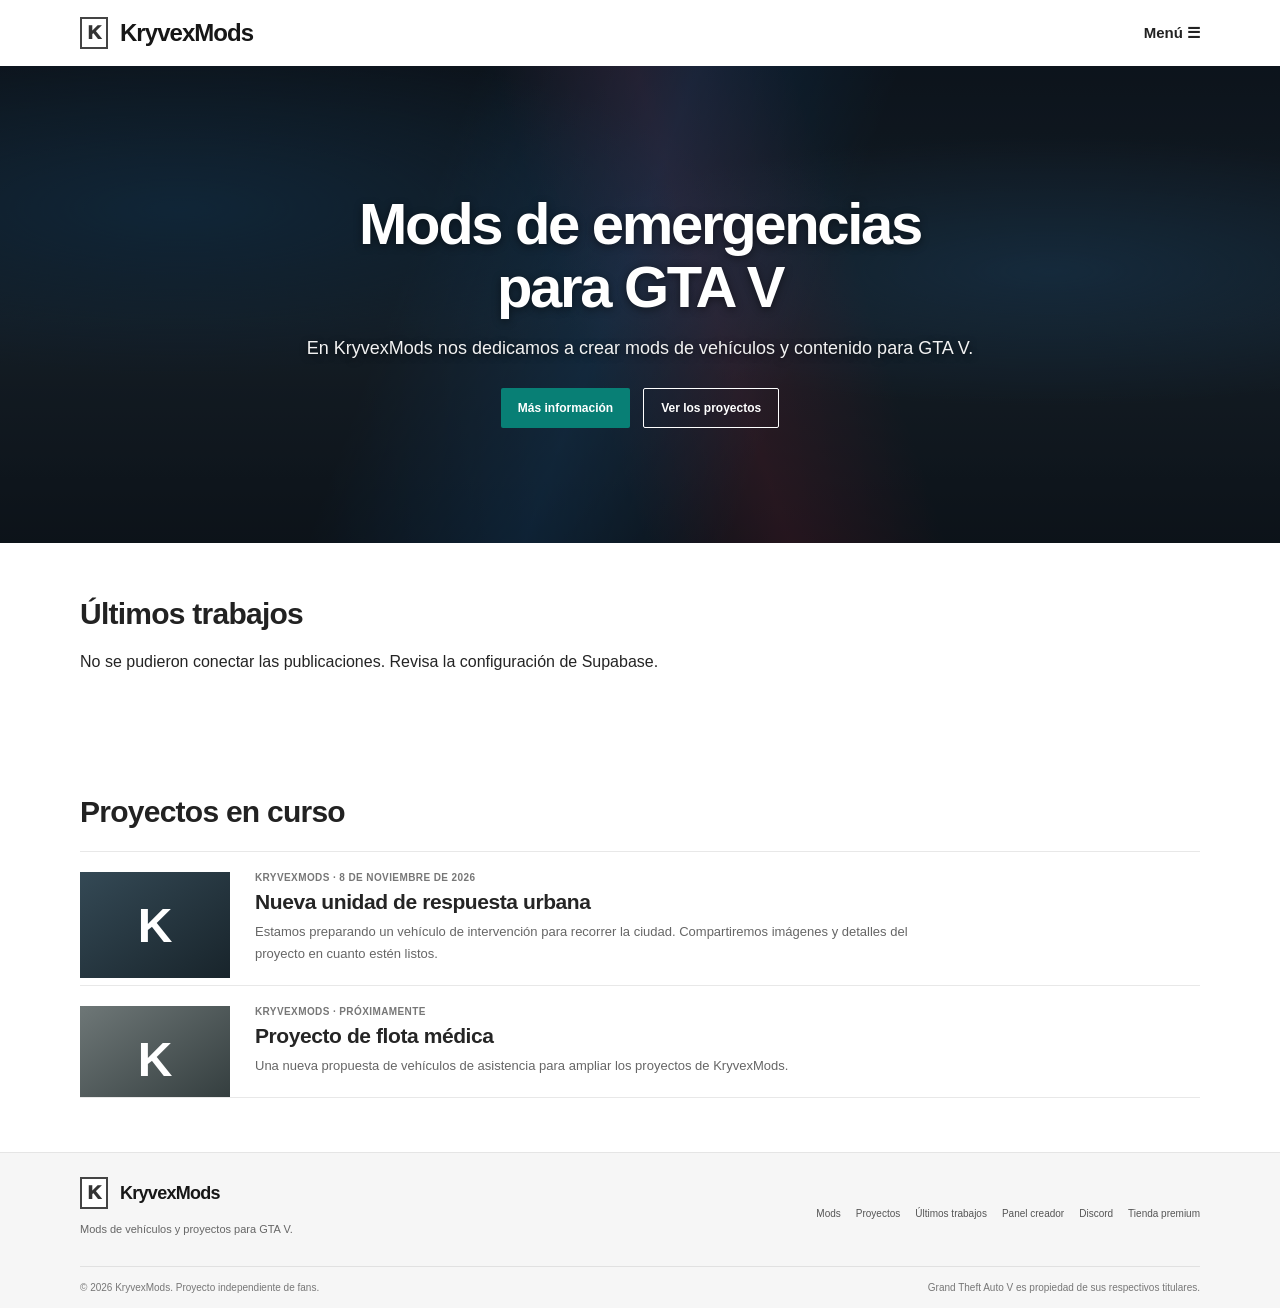
<file: index.html>
<!doctype html>
<html lang="es">
<head>
  <meta charset="utf-8">
  <meta name="viewport" content="width=device-width, initial-scale=1">
  <meta name="theme-color" content="#0b0d12">
  <meta name="description" content="KryvexMods: mods, proyectos y guías para llevar tu experiencia de GTA V al siguiente nivel.">
  <title>KryvexMods — Mods para GTA V</title>
  <style>
    :root {
      color-scheme: dark;
      --bg: #0b0d12;
      --panel: #11141b;
      --panel-soft: #171b24;
      --line: rgba(255,255,255,.09);
      --text: #f5f6f8;
      --muted: #9a9eaa;
      --accent: #c9fb55;
      --accent-dark: #9bc92e;
      --orange: #ff8057;
      --radius: 18px;
      font-family: Inter, ui-sans-serif, system-ui, -apple-system, BlinkMacSystemFont, "Segoe UI", sans-serif;
    }

    * { box-sizing: border-box; }
    html { scroll-behavior: smooth; scroll-padding-top: 88px; }
    body { margin: 0; color: var(--text); background: var(--bg); }
    a { color: inherit; text-decoration: none; }
    button, input { font: inherit; }
    button { color: inherit; }
    .wrap { width: min(1160px, calc(100% - 48px)); margin-inline: auto; }
    .eyebrow { color: var(--accent); font-size: 11px; font-weight: 800; letter-spacing: .19em; text-transform: uppercase; }
    .section { padding: 92px 0; }
    .section-heading { display: flex; justify-content: space-between; align-items: end; gap: 24px; margin-bottom: 32px; }
    .section-heading h2 { margin: 9px 0 0; font-size: clamp(30px, 4vw, 42px); letter-spacing: -.045em; }
    .section-heading p { max-width: 430px; margin: 0; color: var(--muted); line-height: 1.7; font-size: 14px; }

    .topbar { position: sticky; z-index: 20; top: 0; border-bottom: 1px solid var(--line); background: rgba(11,13,18,.84); backdrop-filter: blur(18px); }
    .nav { min-height: 74px; display: flex; align-items: center; justify-content: space-between; gap: 24px; }
    .brand { display: inline-flex; align-items: center; gap: 10px; font-size: 17px; font-weight: 900; letter-spacing: -.055em; }
    .brand-mark { width: 31px; height: 31px; display: grid; place-items: center; color: #0b0d12; background: var(--accent); border-radius: 9px; font-size: 15px; font-weight: 1000; transform: skew(-8deg); }
    .brand span:last-child em { color: var(--accent); font-style: normal; }
    .nav-links { display: flex; align-items: center; gap: 29px; color: #b8bbc4; font-size: 13px; font-weight: 600; }
    .nav-links a:hover, .footer-links a:hover { color: var(--accent); }
    .button { min-height: 43px; padding: 0 18px; display: inline-flex; justify-content: center; align-items: center; gap: 9px; border: 0; border-radius: 9px; background: var(--accent); color: #10130c; font-size: 12px; font-weight: 850; transition: .2s ease; cursor: pointer; }
    .button:hover { background: #d7ff7c; transform: translateY(-2px); }
    .button-outline { border: 1px solid var(--line); background: transparent; color: var(--text); }
    .button-outline:hover { border-color: var(--accent); background: rgba(201,251,85,.08); }
    .menu-toggle { display: none; width: 42px; height: 42px; border: 1px solid var(--line); border-radius: 9px; background: var(--panel); cursor: pointer; }

    .hero { position: relative; overflow: hidden; min-height: 620px; display: flex; align-items: center; border-bottom: 1px solid var(--line); background: radial-gradient(ellipse at 78% 48%, rgba(116,143,45,.13), transparent 35%), linear-gradient(125deg,#0b0d12 46%,#10140e 100%); }
    .hero::before { content: ""; position: absolute; width: 520px; height: 520px; top: 35px; right: 3%; border: 1px solid rgba(201,251,85,.1); border-radius: 50%; box-shadow: 0 0 0 56px rgba(201,251,85,.018), 0 0 0 112px rgba(201,251,85,.018); }
    .hero-grid { position: relative; z-index: 1; display: grid; grid-template-columns: 1fr 1.03fr; gap: 32px; align-items: center; padding: 66px 0 78px; }
    .hero-copy { max-width: 540px; }
    .status { display: inline-flex; align-items: center; gap: 8px; padding: 7px 10px; border: 1px solid var(--line); border-radius: 99px; background: rgba(255,255,255,.025); color: #d8d9de; font-size: 10px; font-weight: 700; letter-spacing: .08em; text-transform: uppercase; }
    .status i { width: 7px; height: 7px; border-radius: 50%; background: var(--accent); box-shadow: 0 0 12px var(--accent); }
    h1 { margin: 23px 0 17px; font-size: clamp(46px, 6vw, 75px); line-height: .99; letter-spacing: -.075em; }
    h1 span { color: var(--accent); }
    .hero-copy > p { max-width: 470px; color: #a4a8b2; font-size: 15px; line-height: 1.8; }
    .hero-actions { display: flex; flex-wrap: wrap; gap: 11px; margin-top: 27px; }
    .hero-note { display: flex; align-items: center; gap: 10px; margin-top: 32px; color: #8d929c; font-size: 11px; }
    .avatar-stack { display: flex; padding-left: 5px; }
    .avatar-stack span { width: 24px; height: 24px; display: grid; place-items: center; margin-left: -5px; border: 2px solid var(--bg); border-radius: 50%; background: #343a31; color: var(--accent); font-size: 8px; font-weight: 800; }

    .showcase { position: relative; min-height: 380px; display: grid; place-items: center; }
    .showcase-card { position: relative; width: min(100%, 495px); height: 355px; overflow: hidden; border: 1px solid rgba(255,255,255,.12); border-radius: 22px; background: linear-gradient(145deg,#272d29,#11151a 62%); box-shadow: 0 30px 90px rgba(0,0,0,.4); transform: rotate(2deg); }
    .showcase-card::before { content: ""; position: absolute; width: 370px; height: 370px; top: -165px; right: -85px; border: 1px solid rgba(201,251,85,.28); border-radius: 50%; box-shadow: 0 0 0 34px rgba(201,251,85,.025), 0 0 0 68px rgba(201,251,85,.025); }
    .showcase-label { position: absolute; z-index: 2; top: 22px; left: 22px; color: #d9ded1; font-size: 10px; font-weight: 800; letter-spacing: .16em; }
    .showcase-label b { display: block; margin-top: 7px; color: white; font-size: 16px; letter-spacing: -.03em; }
    .art-grid { position: absolute; inset: 30% 0 0; opacity: .21; background-image: linear-gradient(rgba(255,255,255,.12) 1px, transparent 1px),linear-gradient(90deg,rgba(255,255,255,.12) 1px,transparent 1px); background-size: 36px 36px; transform: perspective(350px) rotateX(56deg) scale(1.7); transform-origin: bottom; mask-image: linear-gradient(transparent,#000); }
    .vehicle { position: absolute; z-index: 1; width: 91%; left: 5%; bottom: 60px; filter: drop-shadow(0 23px 17px rgba(0,0,0,.65)); }
    .showcase-bottom { position: absolute; z-index: 2; right: 20px; bottom: 19px; left: 20px; display: flex; justify-content: space-between; align-items: center; }
    .showcase-bottom small { color: #b7b9b5; font-size: 10px; }
    .showcase-bottom strong { display: block; margin-top: 4px; color: white; font-size: 14px; }
    .live-tag { padding: 7px 9px; border: 1px solid rgba(201,251,85,.25); border-radius: 7px; color: var(--accent); font-size: 9px; font-weight: 800; letter-spacing: .1em; }
    .floating-chip { position: absolute; z-index: 3; right: -7px; bottom: 42px; padding: 12px 16px; border: 1px solid var(--line); border-radius: 12px; background: #171b20; box-shadow: 0 15px 40px #0008; font-size: 11px; }
    .floating-chip b { color: var(--accent); }

    .stats { border-bottom: 1px solid var(--line); background: #0e1016; }
    .stats-grid { display: grid; grid-template-columns: repeat(4,1fr); padding: 23px 0; }
    .stat { padding: 5px 25px; border-left: 1px solid var(--line); }
    .stat:first-child { padding-left: 0; border-left: 0; }
    .stat strong { font-size: 21px; letter-spacing: -.04em; }
    .stat span { display: block; margin-top: 5px; color: var(--muted); font-size: 10px; }

    .catalog { background: #0b0d12; }
    .catalog-tools { display: flex; flex-wrap: wrap; justify-content: space-between; gap: 13px; margin: 27px 0 22px; }
    .filters { display: flex; flex-wrap: wrap; gap: 7px; }
    .filter { min-height: 36px; padding: 0 13px; border: 1px solid var(--line); border-radius: 8px; background: transparent; color: #9da2ac; font-size: 11px; font-weight: 700; cursor: pointer; }
    .filter:hover, .filter.active { border-color: rgba(201,251,85,.35); background: rgba(201,251,85,.08); color: var(--accent); }
    .search { width: min(230px,100%); height: 38px; display: flex; align-items: center; gap: 8px; padding: 0 12px; border: 1px solid var(--line); border-radius: 8px; color: #858a94; background: #10131a; }
    .search input { width: 100%; border: 0; outline: 0; color: var(--text); background: transparent; font-size: 11px; }
    .search input::placeholder { color: #777d87; }
    .mod-grid { display: grid; grid-template-columns: repeat(3,1fr); gap: 17px; }
    .mod-card { overflow: hidden; border: 1px solid var(--line); border-radius: 14px; background: var(--panel); transition: .22s ease; }
    .mod-card:hover { border-color: rgba(201,251,85,.32); transform: translateY(-4px); }
    .mod-art { position: relative; height: 178px; overflow: hidden; display: grid; place-items: center; background: radial-gradient(ellipse at 50% 90%,rgba(201,251,85,.16),transparent 55%),linear-gradient(135deg,#20262a,#11151a); }
    .mod-art::before { content: ""; position: absolute; width: 215px; height: 215px; top: -124px; right: -52px; border: 1px solid rgba(255,255,255,.12); border-radius: 50%; box-shadow: 0 0 0 28px rgba(255,255,255,.025); }
    .mod-art.orange { background: radial-gradient(ellipse at 50% 90%,rgba(255,128,87,.18),transparent 55%),linear-gradient(135deg,#292321,#11151a); }
    .mod-art.blue { background: radial-gradient(ellipse at 50% 90%,rgba(91,167,255,.18),transparent 55%),linear-gradient(135deg,#202630,#11151a); }
    .mod-art.purple { background: radial-gradient(ellipse at 50% 90%,rgba(169,120,255,.17),transparent 55%),linear-gradient(135deg,#27232d,#11151a); }
    .mod-art svg { position: relative; z-index: 1; width: 84%; filter: drop-shadow(0 14px 10px rgba(0,0,0,.65)); }
    .badge { position: absolute; z-index: 2; top: 12px; left: 12px; padding: 6px 8px; border: 1px solid rgba(255,255,255,.13); border-radius: 6px; background: rgba(9,11,14,.63); color: #e6e8e4; font-size: 8px; font-weight: 800; letter-spacing: .08em; text-transform: uppercase; }
    .mod-info { padding: 17px; }
    .mod-meta { display: flex; justify-content: space-between; color: #8f949e; font-size: 9px; }
    .mod-meta span:first-child { color: var(--accent); font-weight: 800; letter-spacing: .1em; text-transform: uppercase; }
    .mod-info h3 { margin: 11px 0 6px; font-size: 16px; letter-spacing: -.035em; }
    .mod-info p { min-height: 36px; margin: 0; color: var(--muted); font-size: 11px; line-height: 1.65; }
    .card-bottom { display: flex; justify-content: space-between; align-items: center; margin-top: 15px; padding-top: 13px; border-top: 1px solid var(--line); }
    .version { color: #858b95; font-size: 9px; }
    .text-link { padding: 4px 0 4px 8px; border: 0; background: transparent; color: var(--accent); font-size: 10px; font-weight: 800; cursor: pointer; }
    .text-link:hover { color: #e0ff9a; }
    .empty-state { display: none; grid-column: 1/-1; padding: 38px; border: 1px dashed var(--line); border-radius: 12px; color: var(--muted); text-align: center; font-size: 13px; }

    .projects { background: #10131a; }
    .project-grid { display: grid; grid-template-columns: 1.15fr .85fr; gap: 17px; }
    .project-feature, .project-side { position: relative; min-height: 250px; overflow: hidden; padding: 27px; border: 1px solid var(--line); border-radius: var(--radius); background: linear-gradient(135deg,#20271b,#151920 70%); }
    .project-feature::after { content: "K"; position: absolute; right: 6%; bottom: -100px; color: rgba(201,251,85,.055); font-size: 370px; font-weight: 1000; line-height: 1; }
    .project-side { min-height: 250px; background: linear-gradient(135deg,#23232a,#15171e); }
    .project-side::after { content: ""; position: absolute; width: 240px; height: 240px; right: -90px; bottom: -145px; border: 1px solid rgba(255,128,87,.35); border-radius: 50%; box-shadow: 0 0 0 35px rgba(255,128,87,.04),0 0 0 70px rgba(255,128,87,.03); }
    .project-content { position: relative; z-index: 1; max-width: 400px; }
    .project-content h3 { margin: 15px 0 9px; font-size: 25px; letter-spacing: -.05em; }
    .project-content p { max-width: 365px; color: #a6aab2; font-size: 12px; line-height: 1.75; }
    .progress { width: min(270px,100%); height: 5px; overflow: hidden; margin-top: 22px; border-radius: 8px; background: rgba(255,255,255,.1); }
    .progress i { display: block; width: 68%; height: 100%; border-radius: inherit; background: var(--accent); }
    .progress-label { display: flex; justify-content: space-between; width: min(270px,100%); margin-top: 8px; color: #8e949d; font-size: 9px; }
    .side-label { color: var(--orange); }

    .guides-grid { display: grid; grid-template-columns: repeat(3,1fr); gap: 16px; }
    .guide { display: flex; gap: 15px; padding: 20px; border: 1px solid var(--line); border-radius: 13px; background: var(--panel); transition: .2s ease; }
    .guide:hover { border-color: rgba(201,251,85,.28); transform: translateY(-3px); }
    .guide-icon { flex: 0 0 38px; height: 38px; display: grid; place-items: center; border-radius: 10px; background: rgba(201,251,85,.1); color: var(--accent); font-size: 17px; }
    .guide h3 { margin: 1px 0 7px; font-size: 13px; }
    .guide p { margin: 0; color: var(--muted); font-size: 10px; line-height: 1.65; }
    .guide span { display: block; margin-top: 11px; color: #777e88; font-size: 9px; }

    .community { padding: 0 0 90px; }
    .community-box { position: relative; overflow: hidden; display: flex; justify-content: space-between; align-items: center; gap: 25px; padding: 37px 42px; border: 1px solid rgba(201,251,85,.18); border-radius: 18px; background: radial-gradient(ellipse at 90% 50%,rgba(201,251,85,.11),transparent 36%),#13171a; }
    .community-box h2 { margin: 8px 0; font-size: 28px; letter-spacing: -.05em; }
    .community-box p { max-width: 480px; margin: 0; color: var(--muted); font-size: 12px; line-height: 1.7; }
    .footer { border-top: 1px solid var(--line); background: #090b0f; }
    .footer-main { display: flex; justify-content: space-between; gap: 35px; padding: 38px 0 28px; }
    .footer-brand p { max-width: 260px; color: #858b95; font-size: 10px; line-height: 1.7; }
    .footer-links { display: flex; gap: 20px; align-items: center; color: #a1a5ad; font-size: 10px; }
    .copyright { display: flex; justify-content: space-between; gap: 15px; padding: 15px 0; border-top: 1px solid var(--line); color: #696f79; font-size: 9px; }

    dialog { width: min(480px,calc(100% - 32px)); padding: 0; border: 1px solid rgba(255,255,255,.14); border-radius: 16px; background: #141820; color: var(--text); box-shadow: 0 25px 90px #000b; }
    dialog::backdrop { background: rgba(0,0,0,.72); backdrop-filter: blur(5px); }
    .dialog-inner { padding: 25px; }
    .dialog-inner h2 { margin: 11px 0; font-size: 25px; letter-spacing: -.05em; }
    .dialog-inner p { color: var(--muted); font-size: 12px; line-height: 1.7; }
    .dialog-actions { display: flex; justify-content: space-between; align-items: center; gap: 12px; margin-top: 22px; }
    .dialog-close { padding: 10px 0; border: 0; background: transparent; color: #a4a8b1; font-size: 11px; cursor: pointer; }
    [hidden] { display: none !important; }

    @media (max-width: 850px) {
      .hero-grid { grid-template-columns: 1fr 1fr; gap: 15px; }
      .showcase-card { height: 300px; }
      .vehicle { bottom: 53px; }
      .mod-grid { grid-template-columns: repeat(2,1fr); }
      .guides-grid { grid-template-columns: repeat(2,1fr); }
    }
    @media (max-width: 650px) {
      .wrap { width: min(100% - 34px,520px); }
      .nav { min-height: 65px; }
      .nav-cta { display: none; }
      .menu-toggle { display: grid; place-items: center; }
      .nav-links { position: absolute; top: 64px; right: 0; left: 0; display: none; flex-direction: column; align-items: stretch; gap: 0; padding: 8px 17px 15px; border-bottom: 1px solid var(--line); background: #0d1016; }
      .nav-links.open { display: flex; }
      .nav-links a { padding: 13px 3px; border-bottom: 1px solid var(--line); }
      .nav-links a:last-child { border: 0; }
      .hero { min-height: auto; }
      .hero-grid { grid-template-columns: 1fr; padding: 61px 0 40px; }
      h1 { font-size: clamp(48px,13vw,68px); }
      .hero-copy > p { font-size: 13px; }
      .hero-note { margin-top: 23px; }
      .showcase { min-height: 275px; margin: 6px 7px 0 0; }
      .showcase-card { height: 254px; }
      .showcase-card::before { width: 285px; height: 285px; }
      .vehicle { bottom: 43px; }
      .floating-chip { right: -8px; bottom: 25px; }
      .stats-grid { grid-template-columns: repeat(2,1fr); gap: 18px 0; padding: 20px 0; }
      .stat { padding-left: 15px; }
      .stat:nth-child(odd) { padding-left: 0; border-left: 0; }
      .section { padding: 65px 0; }
      .section-heading { align-items: start; flex-direction: column; gap: 11px; margin-bottom: 24px; }
      .section-heading p { font-size: 12px; }
      .catalog-tools { align-items: stretch; flex-direction: column-reverse; }
      .search { width: 100%; }
      .mod-grid { gap: 11px; }
      .mod-art { height: 130px; }
      .mod-info { padding: 13px; }
      .mod-info h3 { font-size: 13px; }
      .mod-info p { min-height: 52px; font-size: 10px; }
      .project-grid { grid-template-columns: 1fr; }
      .project-feature,.project-side { min-height: 220px; padding: 22px; }
      .guides-grid { grid-template-columns: 1fr; gap: 10px; }
      .community { padding-bottom: 65px; }
      .community-box { align-items: start; flex-direction: column; padding: 26px; }
      .community-box h2 { font-size: 24px; }
      .footer-main { flex-direction: column; padding-top: 29px; }
      .footer-links { flex-wrap: wrap; }
      .copyright { flex-direction: column; }
    }
    @media (max-width: 390px) {
      .wrap { width: calc(100% - 26px); }
      .mod-grid { grid-template-columns: 1fr; }
      .mod-art { height: 170px; }
      .mod-info p { min-height: 0; }
      .filter { padding-inline: 10px; }
    }
    @media (prefers-reduced-motion: reduce) {
      *,*::before,*::after { scroll-behavior: auto !important; transition-duration: .01ms !important; }
    }

    /* KryvexMods follows a classic editorial homepage layout. */
    :root {
      color-scheme: light;
      --bg: #fff;
      --panel: #fff;
      --panel-soft: #f5f5f5;
      --line: #e7e7e7;
      --text: #222;
      --muted: #666;
      --accent: #087f75;
      --accent-dark: #06665f;
      font-family: Arial, Helvetica, sans-serif;
    }
    html { scroll-padding-top: 70px; }
    body { color: #242424; background: #fff; }
    .wrap { width: min(1120px, calc(100% - 40px)); }
    .topbar { position: relative; border-bottom: 0; background: #fff; color: #171717; backdrop-filter: none; }
    .nav { min-height: 66px; }
    .brand { gap: 12px; color: #171717; font-size: 24px; font-weight: 700; letter-spacing: -.04em; }
    .brand-mark { width: 28px; height: 32px; border: 2px solid #444; border-radius: 0; background: #fff; color: #333; font-size: 19px; transform: none; }
    .brand span:last-child em { color: inherit; }
    .nav-links { position: absolute; z-index: 10; top: 58px; right: 20px; display: none; min-width: 190px; padding: 8px 18px; border: 1px solid #ddd; background: #fff; color: #333; box-shadow: 0 8px 20px #0002; }
    .nav-links.open { display: flex; flex-direction: column; align-items: stretch; gap: 0; }
    .nav-links a { padding: 11px 0; border-bottom: 1px solid #eee; }
    .nav-links a:last-child { border-bottom: 0; }
    .nav-links a:hover, .footer-links a:hover { color: var(--accent); }
    .nav-cta { display: none; }
    .menu-toggle { width: auto; height: auto; display: block; padding: 8px 0 8px 12px; border: 0; border-radius: 0; background: transparent; color: #222; font-size: 15px; font-weight: 700; }
    .menu-toggle::before { content: "Menú "; }
    .hero { min-height: 0; overflow: hidden; border: 0; background: radial-gradient(ellipse at 82% 43%,#21435d 0,transparent 35%),radial-gradient(ellipse at 14% 30%,#183b55 0,transparent 35%),linear-gradient(180deg,#121c25,#202c35 53%,#121a20); }
    .hero::before { width: 100%; height: 100%; inset: 0; border: 0; border-radius: 0; box-shadow: inset 0 0 0 1000px #050b1270; background: linear-gradient(110deg,transparent 33%,#2196ff38 48%,transparent 62%),linear-gradient(72deg,transparent 45%,#ed304733 55%,transparent 66%); }
    .hero-grid { min-height: 455px; display: block; padding: 0; }
    .hero-copy { position: relative; z-index: 3; max-width: 820px; margin: auto; padding: 127px 0 115px; text-align: center; }
    .status, .hero-copy > .eyebrow, .hero-note { display: none; }
    h1 { margin: 0 auto 17px; font-size: clamp(36px,5vw,58px); line-height: 1.08; letter-spacing: -.04em; text-shadow: 0 2px 8px #0007; }
    h1 span { color: inherit; }
    .hero-copy > p { max-width: 720px; margin: 0 auto; color: #f2f2f2; font-size: 18px; line-height: 1.55; text-shadow: 0 2px 7px #0009; }
    .hero h1 { color: #fff; }
    .hero-actions { justify-content: center; gap: 13px; margin-top: 25px; }
    .button { min-height: 40px; padding: 0 17px; border-radius: 2px; background: var(--accent); color: #fff; font-size: 12px; }
    .button:hover { background: var(--accent-dark); }
    .button-outline { border-color: #fff; background: transparent; color: #fff; }
    .button-outline:hover { background: #ffffff20; }
    .showcase { position: absolute; inset: 0; min-height: 0; display: block; margin: 0; opacity: .42; }
    .showcase-card { position: absolute; inset: 0; width: 100%; height: 100%; border: 0; border-radius: 0; background: transparent; box-shadow: none; transform: none; }
    .showcase-card::before, .showcase-label, .art-grid, .showcase-bottom, .floating-chip { display: none; }
    .vehicle { width: min(760px,92vw); left: 50%; bottom: -5px; opacity: .55; transform: translateX(-50%); }
    .stats { display: none; }
    .section { padding: 54px 0; }
    .section-heading { display: block; margin-bottom: 22px; }
    .section-heading .eyebrow { display: none; }
    .section-heading h2 { margin: 0; color: #222; font-size: 30px; font-weight: 600; letter-spacing: -.025em; }
    .section-heading p { display: none; }
    .catalog { background: #fff; }
    .catalog-tools { display: none; }
    .mod-grid { grid-template-columns: repeat(4,minmax(0,1fr)); gap: 16px; }
    .mod-card { border: 0; border-radius: 0; background: #fff; box-shadow: none; }
    .mod-card:hover { border-color: transparent; transform: translateY(-2px); }
    .mod-art { height: 150px; border: 1px solid #eee; background-color: #e8e8e8; }
    .mod-art.orange { background-color: #e6e2df; }
    .mod-art.blue { background-color: #e0e5e8; }
    .mod-art.purple { background-color: #e6e2e8; }
    .mod-art::before { border-color: #ffffff66; }
    .mod-art svg { width: 92%; }
    .badge { display: none; }
    .mod-info { padding: 10px 0 15px; }
    .mod-meta { color: #777; font-size: 10px; }
    .mod-meta span:first-child { color: var(--accent); }
    .mod-info h3 { margin: 8px 0 6px; color: #222; font-size: 16px; font-weight: 600; }
    .mod-info p { min-height: 0; color: #666; font-size: 12px; }
    .card-bottom { display: none; }
    .card-bottom { margin-top: 10px; padding-top: 8px; }
    .version { color: #777; }
    .text-link { color: var(--accent); }
    .projects { background: #fff; }
    .project-grid { display: block; border-top: 1px solid #e8e8e8; }
    .project-feature, .project-side { min-height: 0; position: relative; margin: 0; padding: 20px 10px 20px 175px; border: 0; border-bottom: 1px solid #e8e8e8; border-radius: 0; background: #fff; }
    .project-feature::before, .project-side::before { content: "K"; position: absolute; top: 20px; left: 0; width: 150px; height: 106px; display: grid; place-items: center; background: linear-gradient(145deg,#344955,#18242b); color: #fff; font-size: 48px; font-weight: 700; }
    .project-side::before { background: linear-gradient(145deg,#6e7777,#303a3b); }
    .project-feature::after, .project-side::after { display: none; }
    .project-content { max-width: none; }
    .project-content .eyebrow { color: #777; font-size: 10px; letter-spacing: .04em; }
    .project-content h3 { margin: 7px 0; color: #252525; font-size: 21px; font-weight: 600; letter-spacing: -.02em; }
    .project-content p { max-width: 700px; margin: 0; color: #666; font-size: 13px; line-height: 1.7; }
    .progress, .progress-label, .project-content .text-link { display: none; }
    section#guias, .community { display: none; }
    .footer { border-top: 1px solid #e5e5e5; background: #f6f6f6; color: #555; }
    .footer-main { padding: 24px 0 16px; }
    .footer-brand .brand { font-size: 18px; }
    .footer-brand p { color: #666; font-size: 11px; }
    .footer-links { gap: 15px; color: #555; }
    .copyright { border-top-color: #e1e1e1; color: #777; font-size: 10px; }
    .hero .showcase { opacity: 1; }
    .hero .showcase-card { display: none; }
    .mod-grid { display: none; }
    .home-published-photos { grid-template-columns: repeat(3,minmax(0,1fr)); }
    .home-published-photos .published-photo { border-color: #e7e7e7; background: #fff; }
    .home-published-photos .published-photo img { aspect-ratio: 4/3; }
    .home-published-photos .published-photo-caption { padding: 10px 0 15px; }
    .home-published-photos .published-photo h2 { font-size: 13px; }
    .home-published-photos .published-photo p { margin: 0 0 6px; font-size: 10px; }
    .home-published-photos .published-photo time { font-size: 10px; }
    @media (max-width: 700px) {
      .hero-grid { min-height: 380px; }
      .hero-copy { padding: 110px 0 90px; }
      .hero-copy > p { font-size: 16px; }
      .home-published-photos { grid-template-columns: repeat(2,minmax(0,1fr)); gap: 10px 14px; }
      .mod-art { height: 130px; }
      .mod-info h3 { font-size: 14px; }
      .footer-main { flex-direction: column; }
      .copyright { flex-direction: column; }
    }
    @media (max-width: 390px) {
      .wrap { width: calc(100% - 30px); }
      .mod-art { height: 110px; }
      .mod-info p { min-height: 0; }
    }
  </style>
</head>
<body>
  <header class="topbar">
    <nav class="nav wrap" aria-label="Navegación principal">
      <a class="brand" href="#inicio" aria-label="KryvexMods, inicio">
        <span class="brand-mark">K</span><span>KryvexMods</span>
      </a>
      <div class="nav-links" id="nav-links">
        <a href="index.html">Inicio</a>
        <a href="mods.html">Mods</a>
        <a href="proyectos.html">Proyectos</a>
        <a href="ultimos-trabajos.html">Últimos trabajos</a>
        <a href="https://discord.gg/4bb9VqagPY" target="_blank" rel="noopener noreferrer">Discord</a>
        <a href="https://digitalshelf.shop/@kryvexmods" target="_blank" rel="noopener noreferrer">Tienda premium</a>
      </div>
      <a class="button nav-cta" href="#catalogo">Explorar mods <span aria-hidden="true">↗</span></a>
      <button class="menu-toggle" id="menu-toggle" aria-label="Abrir menú" aria-expanded="false" aria-controls="nav-links">☰</button>
    </nav>
  </header>

  <main>
    <section class="hero" id="inicio">
      <div class="wrap hero-grid">
        <div class="hero-copy">
          <div class="status"><i></i> Creado para la comunidad</div>
          <p class="eyebrow" style="margin:22px 0 0">KRYVEXMODS · GTA V</p>
          <h1>Mods de emergencias<br>para GTA V</h1>
          <p>En KryvexMods nos dedicamos a crear mods de vehículos y contenido para GTA V.</p>
          <div class="hero-actions">
            <a class="button" href="#proyectos">Más información</a>
            <a class="button button-outline" href="#catalogo">Ver los proyectos</a>
          </div>
          <div class="hero-note">
            <div class="avatar-stack" aria-hidden="true"><span>K</span><span>M</span><span>+</span></div>
            Un espacio hecho por y para jugadores
          </div>
        </div>
        <div class="showcase" aria-label="Vehículo de emergencia destacado">
          <div class="showcase-card">
            <div class="showcase-label">KRYVEX GARAGE <b>UNIT 04 / RESPONSE</b></div>
            <div class="art-grid"></div>
            <svg class="vehicle" viewBox="0 0 680 280" role="img" aria-label="Ilustración de un todoterreno de emergencias">
              <defs>
                <linearGradient id="carbody" x1="0" x2="1" y1="0" y2="1"><stop stop-color="#f0f1e8"/><stop offset=".48" stop-color="#c5cabb"/><stop offset="1" stop-color="#777e74"/></linearGradient>
                <linearGradient id="glass" x1="0" x2="1"><stop stop-color="#33434a"/><stop offset="1" stop-color="#10181d"/></linearGradient>
              </defs>
              <ellipse cx="338" cy="230" rx="277" ry="25" fill="#060809" opacity=".8"/>
              <path d="M92 184 112 131q8-17 31-23l117-17 60-47q12-9 31-9h102q19 0 33 16l46 55 75 20q24 7 28 27l8 40-20 19H79l-6-18q1-9 19-10Z" fill="url(#carbody)" stroke="#eff4e8" stroke-opacity=".42" stroke-width="3"/>
              <path d="m271 96 53-43q7-6 20-6h49v52Zm132-49h20q11 0 19 10l34 42H403Z" fill="url(#glass)" stroke="#919b94" stroke-width="3"/>
              <path d="M112 130h428l26 8 6 35H99Z" fill="#b5bdaf"/>
              <path d="M110 160h454l9 23H102Z" fill="#202c28"/>
              <path d="M118 165h225v14H113Z" fill="#c9fb55"/>
              <path d="M357 165h130v14H357Z" fill="#d64e3c"/>
              <path d="M208 109v48m188-63v63m100-50v50" stroke="#66716a" stroke-width="3"/>
              <rect x="280" y="24" width="104" height="13" rx="5" fill="#242c2a"/>
              <rect x="293" y="18" width="23" height="8" rx="3" fill="#ff6854"/>
              <rect x="319" y="18" width="23" height="8" rx="3" fill="#e9f1dc"/>
              <rect x="345" y="18" width="23" height="8" rx="3" fill="#668fff"/>
              <path d="M88 173 68 180v17l26 2m475-27 21 3 6 20-24 4" fill="#e8e9dc" stroke="#777e74" stroke-width="3"/>
              <path d="m83 168 22-4v18H78Zm506-2 23 3 5 17h-28Z" fill="#f3f5e5"/>
              <circle cx="190" cy="204" r="44" fill="#111416"/><circle cx="190" cy="204" r="24" fill="#8b928a"/><circle cx="190" cy="204" r="10" fill="#272d2a"/>
              <circle cx="494" cy="204" r="44" fill="#111416"/><circle cx="494" cy="204" r="24" fill="#8b928a"/><circle cx="494" cy="204" r="10" fill="#272d2a"/>
              <text x="390" y="158" fill="#f2f4e9" font-size="13" font-weight="800" letter-spacing="3">KRYVEX</text>
            </svg>
            <div class="showcase-bottom"><div><small>DESTACADO</small><strong>Patrulla urbana 4×4</strong></div><span class="live-tag">EN DESARROLLO</span></div>
          </div>
          <div class="floating-chip">Diseñado con detalle <b>✦</b></div>
        </div>
      </div>
    </section>

    <div class="stats">
      <div class="wrap stats-grid">
        <div class="stat"><strong>100%</strong><span>Pasión por el detalle</span></div>
        <div class="stat"><strong>GTA V</strong><span>Un universo de posibilidades</span></div>
        <div class="stat"><strong>En marcha</strong><span>Nuevos proyectos en camino</span></div>
        <div class="stat"><strong>Comunidad</strong><span>Creado para compartir</span></div>
      </div>
    </div>

    <section class="section catalog" id="catalogo">
      <div class="wrap">
        <div class="section-heading">
          <div><div class="eyebrow">Colección Kryvex</div><h2>Últimos trabajos</h2></div>
          <p>Publica tus propias fotos desde el <a href="admin.html">panel creador</a>.</p>
        </div>
        <div class="published-photos home-published-photos" data-latest-photos aria-live="polite">
          <p class="content-message">Carga tus propias fotos desde el panel creador.</p>
        </div>
        <div class="catalog-tools">
          <div class="filters" role="group" aria-label="Filtrar mods">
            <button class="filter active" data-filter="todos" aria-pressed="true">Todos</button>
            <button class="filter" data-filter="emergencias" aria-pressed="false">Emergencias</button>
            <button class="filter" data-filter="vehiculos" aria-pressed="false">Vehículos</button>
            <button class="filter" data-filter="recursos" aria-pressed="false">Recursos</button>
          </div>
          <label class="search"><span aria-hidden="true">⌕</span><input id="mod-search" type="search" placeholder="Buscar en el catálogo…" aria-label="Buscar en el catálogo"></label>
        </div>
        <div class="mod-grid" id="mod-grid">
          <article class="mod-card" data-category="emergencias" data-name="unidad de respuesta suv patrulla">
            <div class="mod-art"><span class="badge">En desarrollo</span>
              <svg viewBox="0 0 400 160" aria-hidden="true"><path d="M43 109 59 66q5-10 20-13l77-10 44-27q6-4 18-4h54q14 0 21 11l29 34 37 10q16 4 18 17l4 25-16 12H39l-2-10q0-9 6-12Z" fill="#d0d5c7"/><path d="m164 44 38-23h51l14 23Zm105-23h7q8 0 13 8l17 15h-37Z" fill="#26353b"/><path d="M45 92h310v17H42Z" fill="#242e29"/><path d="M51 94h130v11H47Z" fill="#c9fb55"/><path d="M192 94h75v11h-75Z" fill="#dd5949"/><rect x="180" y="6" width="58" height="8" rx="3" fill="#242a27"/><circle cx="99" cy="123" r="23" fill="#111"/><circle cx="99" cy="123" r="12" fill="#a2a89d"/><circle cx="308" cy="123" r="23" fill="#111"/><circle cx="308" cy="123" r="12" fill="#a2a89d"/></svg>
            </div><div class="mod-info"><div class="mod-meta"><span>Emergencias</span><span>GTA V</span></div><h3>Unidad de respuesta SUV</h3><p>Un todoterreno de intervención con acabados y detalles de servicio.</p><div class="card-bottom"><span class="version">Kryvex Garage · WIP</span><button class="text-link" data-details="Unidad de respuesta SUV|Un concepto original de vehículo de intervención todoterreno. El proyecto está en desarrollo; próximamente publicaremos novedades y detalles de compatibilidad.">Ver ficha ↗</button></div></div>
          </article>
          <article class="mod-card" data-category="emergencias" data-name="ambulancia urbana servicio medico">
            <div class="mod-art orange"><span class="badge">Concepto</span>
              <svg viewBox="0 0 400 160" aria-hidden="true"><path d="M37 67q0-11 13-11h213q12 0 19 9l42 48h29q11 0 13 10l5 13H35Z" fill="#e9e9df"/><path d="M274 64h-69v43h104Z" fill="#303e43"/><path d="M45 118h315v14H40Z" fill="#d8d8ca"/><path d="M94 79h42v40H94Z" fill="#d64d42"/><path d="M110 85v28m-14-14h28" stroke="#f8f6ec" stroke-width="7"/><path d="M158 88h50v8h-50Zm0 15h50v8h-50Z" fill="#d64d42"/><rect x="132" y="49" width="70" height="7" rx="3" fill="#333"/><rect x="138" y="44" width="18" height="6" rx="2" fill="#fc6552"/><rect x="160" y="44" width="18" height="6" rx="2" fill="#eee"/><rect x="182" y="44" width="18" height="6" rx="2" fill="#6589fc"/><circle cx="99" cy="132" r="20" fill="#111"/><circle cx="99" cy="132" r="10" fill="#9ea39a"/><circle cx="317" cy="132" r="20" fill="#111"/><circle cx="317" cy="132" r="10" fill="#9ea39a"/></svg>
            </div><div class="mod-info"><div class="mod-meta"><span>Emergencias</span><span>GTA V</span></div><h3>Ambulancia urbana</h3><p>Diseño de asistencia médica para completar tu flota de emergencias.</p><div class="card-bottom"><span class="version">Kryvex Garage · WIP</span><button class="text-link" data-details="Ambulancia urbana|Un diseño de ambulancia para completar una flota de emergencias. Esta ficha es una vista previa del proyecto; el contenido todavía no está disponible para descargar.">Ver ficha ↗</button></div></div>
          </article>
          <article class="mod-card" data-category="vehiculos" data-name="deportivo nocturno tuning">
            <div class="mod-art blue"><span class="badge">Próximamente</span>
              <svg viewBox="0 0 400 160" aria-hidden="true"><path d="m34 108 31-10 43-42q10-10 27-12l98-7q21-1 35 13l38 39 48 10q12 3 14 13l3 15H31l-4-10q-2-7 7-9Z" fill="#4a80a8"/><path d="m121 58 26-9 78-6q15-1 25 9l31 33H91Z" fill="#1b2b35"/><path d="M44 106h325l4 16H35Z" fill="#273842"/><path d="M52 107h48l-8 9H43Zm280 0h27l6 9h-36Z" fill="#d9edfb"/><path d="M122 91h157" stroke="#73b9ed" stroke-width="4"/><circle cx="99" cy="129" r="22" fill="#101315"/><circle cx="99" cy="129" r="11" fill="#98a5aa"/><circle cx="315" cy="129" r="22" fill="#101315"/><circle cx="315" cy="129" r="11" fill="#98a5aa"/></svg>
            </div><div class="mod-info"><div class="mod-meta"><span>Vehículos</span><span>GTA V</span></div><h3>Deportivo nocturno</h3><p>Una silueta deportiva y limpia para recorrer la ciudad a tu estilo.</p><div class="card-bottom"><span class="version">Kryvex Garage · Idea</span><button class="text-link" data-details="Deportivo nocturno|Una propuesta de coche deportivo con una silueta propia y un estilo pensado para la ciudad. El proyecto se encuentra en fase de concepto.">Ver ficha ↗</button></div></div>
          </article>
          <article class="mod-card" data-category="emergencias" data-name="unidad forestal bomberos rescate">
            <div class="mod-art orange"><span class="badge">En desarrollo</span>
              <svg viewBox="0 0 400 160" aria-hidden="true"><path d="M42 59q0-11 13-11h207q11 0 19 10l39 42h35q9 0 12 11l4 23H37Z" fill="#d56d4a"/><path d="M275 62h-63v39h98Z" fill="#28383c"/><path d="M43 117h321v16H38Z" fill="#9e4936"/><path d="M55 108h307v8H55Z" fill="#f1ca6f"/><path d="M119 68h97v31h-97Z" fill="#bb593e"/><path d="M135 76h64v5h-64Zm0 11h64v5h-64Z" fill="#eab48e"/><path d="M139 46v-9h74v9" fill="#c6c7bd"/><rect x="145" y="33" width="63" height="6" rx="2" fill="#383d39"/><circle cx="99" cy="133" r="20" fill="#111"/><circle cx="99" cy="133" r="10" fill="#9e9c91"/><circle cx="319" cy="133" r="20" fill="#111"/><circle cx="319" cy="133" r="10" fill="#9e9c91"/></svg>
            </div><div class="mod-info"><div class="mod-meta"><span>Emergencias</span><span>GTA V</span></div><h3>Unidad forestal de rescate</h3><p>Un vehículo de apoyo pensado para operaciones fuera del asfalto.</p><div class="card-bottom"><span class="version">Kryvex Garage · WIP</span><button class="text-link" data-details="Unidad forestal de rescate|Una unidad de apoyo para misiones de rescate y recorridos todoterreno. Compartiremos avances a medida que evolucione el proyecto.">Ver ficha ↗</button></div></div>
          </article>
          <article class="mod-card" data-category="vehiculos" data-name="sedan clasico ciudad">
            <div class="mod-art purple"><span class="badge">Concepto</span>
              <svg viewBox="0 0 400 160" aria-hidden="true"><path d="m39 106 21-9 38-38q12-12 30-13l105-4q21-1 34 12l41 40 44 8q14 3 17 13l2 15H32l-2-12q0-8 9-12Z" fill="#9b78c7"/><path d="m111 60 24-9 93-4q15-1 25 9l34 34H78Z" fill="#262b37"/><path d="M42 106h321l3 17H34Z" fill="#4f4264"/><path d="M47 107h48l-5 8H39Zm283 0h31l5 8h-40Z" fill="#eee4cd"/><path d="M162 51v39m96-38v38" stroke="#6b5b80" stroke-width="3"/><circle cx="98" cy="130" r="22" fill="#111"/><circle cx="98" cy="130" r="11" fill="#aaa0b5"/><circle cx="317" cy="130" r="22" fill="#111"/><circle cx="317" cy="130" r="11" fill="#aaa0b5"/></svg>
            </div><div class="mod-info"><div class="mod-meta"><span>Vehículos</span><span>GTA V</span></div><h3>Sedán clásico de ciudad</h3><p>Una interpretación elegante para dar variedad al tráfico urbano.</p><div class="card-bottom"><span class="version">Kryvex Garage · Idea</span><button class="text-link" data-details="Sedán clásico de ciudad|Una idea para ampliar la variedad de vehículos de la ciudad con un sedán de inspiración clásica.">Ver ficha ↗</button></div></div>
          </article>
          <article class="mod-card" data-category="recursos" data-name="pack identidad visual recursos">
            <div class="mod-art blue"><span class="badge">En preparación</span>
              <svg viewBox="0 0 400 160" aria-hidden="true"><path d="M119 39q0-9 10-9h140q10 0 10 9v99H119Z" fill="#353c43"/><path d="M133 47h132v80H133Z" fill="#1b2027"/><path d="m199 59 33 13v24q0 23-33 38-33-15-33-38V72Z" fill="#c9fb55"/><path d="m184 94 10 10 21-23" fill="none" stroke="#20281a" stroke-width="7" stroke-linecap="round" stroke-linejoin="round"/><path d="M142 136h116" stroke="#777f84" stroke-width="4" stroke-linecap="round"/><circle cx="106" cy="55" r="5" fill="#ff8057"/><circle cx="294" cy="104" r="7" fill="#729aff"/><circle cx="120" cy="121" r="4" fill="#c9fb55"/></svg>
            </div><div class="mod-info"><div class="mod-meta"><span>Recursos</span><span>Comunidad</span></div><h3>Pack de identidad visual</h3><p>Recursos gráficos para personalizar proyectos y sesiones de juego.</p><div class="card-bottom"><span class="version">Kryvex Studio · Idea</span><button class="text-link" data-details="Pack de identidad visual|Estamos preparando recursos gráficos originales para acompañar proyectos de la comunidad. Próximamente compartiremos más información.">Ver ficha ↗</button></div></div>
          </article>
          <div class="empty-state" id="empty-state">No hay resultados para esa búsqueda. Prueba con otro término.</div>
        </div>
      </div>
    </section>

    <section class="section projects" id="proyectos">
      <div class="wrap">
        <div class="section-heading">
          <div><div class="eyebrow">En el taller</div><h2>Proyectos en curso</h2></div>
          <p>Cada proyecto empieza con una idea. Aquí puedes seguir lo que estamos creando.</p>
        </div>
        <div class="project-grid">
          <article class="project-feature"><div class="project-content"><div class="eyebrow">KryvexMods · 8 de noviembre de 2026</div><h3>Nueva unidad de respuesta urbana</h3><p>Estamos preparando un vehículo de intervención para recorrer la ciudad. Compartiremos imágenes y detalles del proyecto en cuanto estén listos.</p><div class="progress"><i></i></div><div class="progress-label"><span>Proyecto en desarrollo</span><span>68%</span></div></div></article>
          <article class="project-side"><div class="project-content"><div class="eyebrow side-label">KryvexMods · Próximamente</div><h3>Proyecto de flota médica</h3><p>Una nueva propuesta de vehículos de asistencia para ampliar los proyectos de KryvexMods.</p><a class="text-link" href="#catalogo">Ver colección ↗</a></div></article>
        </div>
      </div>
    </section>

    <section class="section" id="guias">
      <div class="wrap">
        <div class="section-heading">
          <div><div class="eyebrow">Punto de partida</div><h2>Guías para empezar</h2></div>
          <p>Información útil para preparar tus mods y disfrutar de una experiencia más estable.</p>
        </div>
        <div class="guides-grid">
          <article class="guide"><div class="guide-icon">↗</div><div><h3>Instalación básica de mods</h3><p>Conoce los pasos generales para preparar tu instalación de GTA V.</p><span>GUÍA · 5 MIN</span></div></article>
          <article class="guide"><div class="guide-icon">▣</div><div><h3>Organiza tus archivos</h3><p>Buenas prácticas para mantener ordenados tus recursos y copias.</p><span>CONSEJOS · 3 MIN</span></div></article>
          <article class="guide"><div class="guide-icon">⌘</div><div><h3>Compatibilidad y versiones</h3><p>Qué revisar antes de añadir contenido nuevo a tu juego.</p><span>GUÍA · 4 MIN</span></div></article>
        </div>
      </div>
    </section>

    <section class="community" id="comunidad">
      <div class="wrap community-box">
        <div><div class="eyebrow">La comunidad lo hace mejor</div><h2>¿Tienes una idea para el taller?</h2><p>KryvexMods es un proyecto en crecimiento. Vuelve pronto para descubrir novedades, avances y nuevos recursos.</p></div>
        <a class="button" href="#catalogo">Descubrir el proyecto <span aria-hidden="true">→</span></a>
      </div>
    </section>
  </main>

  <footer class="footer">
    <div class="wrap footer-main">
      <div class="footer-brand"><a class="brand" href="#inicio"><span class="brand-mark">K</span><span>KryvexMods</span></a><p>Mods de vehículos y proyectos para GTA V.</p></div>
      <div class="footer-links"><a href="mods.html">Mods</a><a href="proyectos.html">Proyectos</a><a href="ultimos-trabajos.html">Últimos trabajos</a><a href="admin.html">Panel creador</a><a href="https://discord.gg/4bb9VqagPY" target="_blank" rel="noopener noreferrer">Discord</a><a href="https://digitalshelf.shop/@kryvexmods" target="_blank" rel="noopener noreferrer">Tienda premium</a></div>
    </div>
    <div class="wrap copyright"><span>© 2026 KryvexMods. Proyecto independiente de fans.</span><span>Grand Theft Auto V es propiedad de sus respectivos titulares.</span></div>
  </footer>

  <dialog id="mod-dialog" aria-labelledby="dialog-title">
    <div class="dialog-inner">
      <div class="eyebrow">Ficha del proyecto</div>
      <h2 id="dialog-title"></h2>
      <p id="dialog-description"></p>
      <div class="dialog-actions"><button class="dialog-close" id="dialog-close">Cerrar</button><span class="live-tag">EN DESARROLLO</span></div>
    </div>
  </dialog>

  <script type="module" src="public-content.js"></script>
  <script>
    const filterButtons = document.querySelectorAll(".filter");
    const cards = [...document.querySelectorAll(".mod-card")];
    const searchInput = document.querySelector("#mod-search");
    const emptyState = document.querySelector("#empty-state");
    let activeFilter = "todos";

    function updateCatalog() {
      const query = searchInput.value.trim().toLocaleLowerCase("es");
      let visible = 0;
      cards.forEach((card) => {
        const matchesFilter = activeFilter === "todos" || card.dataset.category === activeFilter;
        const matchesSearch = card.dataset.name.includes(query) || card.textContent.toLocaleLowerCase("es").includes(query);
        const show = matchesFilter && matchesSearch;
        card.hidden = !show;
        if (show) visible += 1;
      });
      emptyState.style.display = visible ? "none" : "block";
    }

    filterButtons.forEach((button) => {
      button.addEventListener("click", () => {
        activeFilter = button.dataset.filter;
        filterButtons.forEach((item) => {
          const selected = item === button;
          item.classList.toggle("active", selected);
          item.setAttribute("aria-pressed", String(selected));
        });
        updateCatalog();
      });
    });
    searchInput.addEventListener("input", updateCatalog);

    const dialog = document.querySelector("#mod-dialog");
    document.querySelectorAll("[data-details]").forEach((button) => {
      button.addEventListener("click", () => {
        const [title, description] = button.dataset.details.split("|");
        document.querySelector("#dialog-title").textContent = title;
        document.querySelector("#dialog-description").textContent = description;
        dialog.showModal();
      });
    });
    document.querySelector("#dialog-close").addEventListener("click", () => dialog.close());
    dialog.addEventListener("click", (event) => {
      if (event.target === dialog) dialog.close();
    });

    const menuToggle = document.querySelector("#menu-toggle");
    const navLinks = document.querySelector("#nav-links");
    menuToggle.addEventListener("click", () => {
      const open = menuToggle.getAttribute("aria-expanded") !== "true";
      menuToggle.setAttribute("aria-expanded", String(open));
      menuToggle.setAttribute("aria-label", open ? "Cerrar menú" : "Abrir menú");
      navLinks.classList.toggle("open", open);
    });
    navLinks.querySelectorAll("a").forEach((link) => {
      link.addEventListener("click", () => {
        navLinks.classList.remove("open");
        menuToggle.setAttribute("aria-expanded", "false");
        menuToggle.setAttribute("aria-label", "Abrir menú");
      });
    });
  </script>
</body>
</html>
</file>
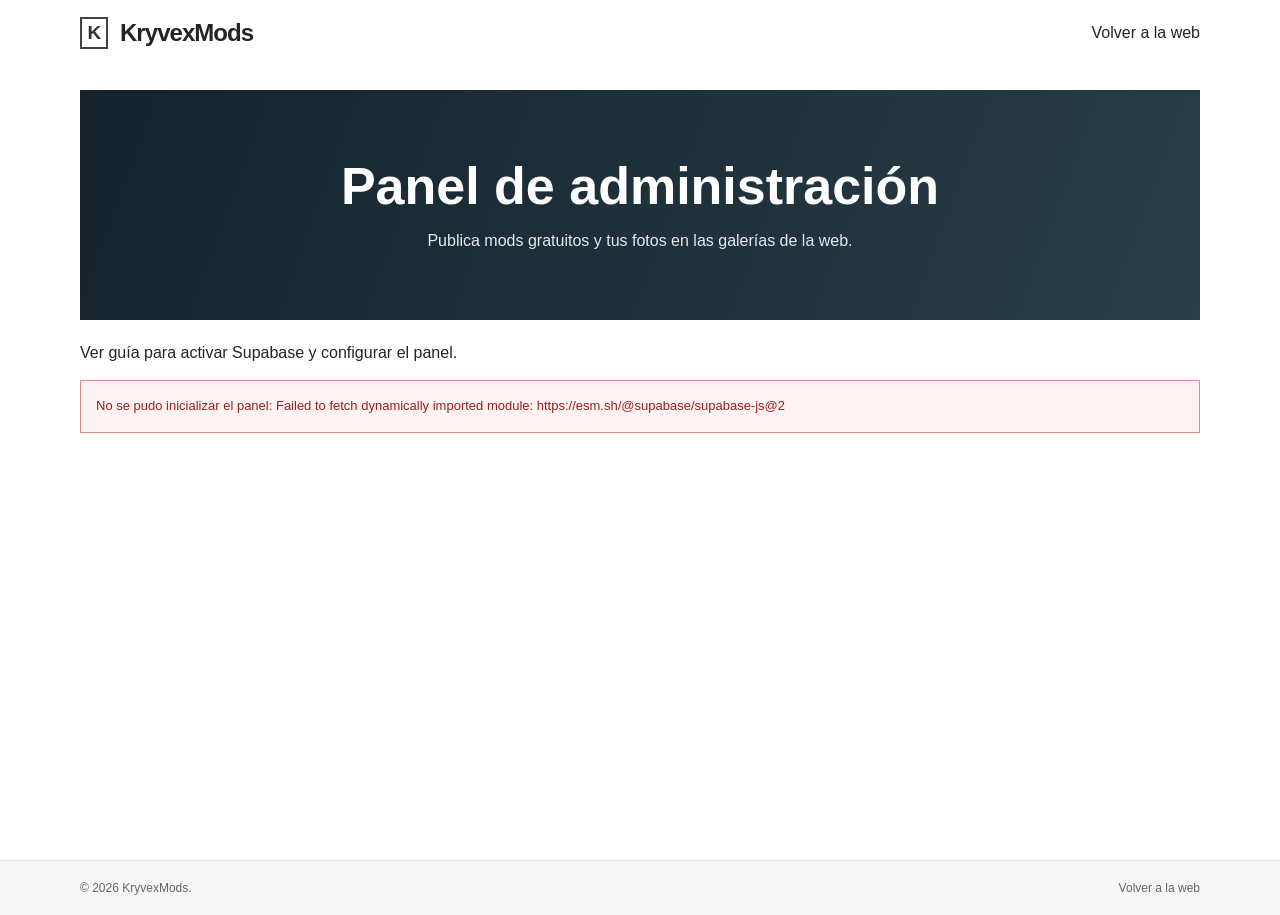
<file: admin.html>
<!doctype html>
<html lang="es">
<head>
  <meta charset="utf-8">
  <meta name="viewport" content="width=device-width, initial-scale=1">
  <meta name="description" content="Panel privado de publicación de KryvexMods.">
  <title>Administración — KryvexMods</title>
  <link rel="stylesheet" href="pages.css">
</head>
<body>
  <header class="topbar">
    <nav class="nav wrap" aria-label="Navegación principal">
      <a class="brand" href="index.html"><span class="brand-mark">K</span><span>KryvexMods</span></a>
      <a href="index.html">Volver a la web</a>
    </nav>
  </header>
  <main class="admin-main wrap">
    <section class="page-banner"><div><h1>Panel de administración</h1><p>Publica mods gratuitos y tus fotos en las galerías de la web.</p></div></section>
    <div id="setup-message" class="admin-message" role="status" hidden></div>
    <p><a href="supabase-configuracion.html">Ver guía para activar Supabase y configurar el panel.</a></p>
    <div id="auth-message" class="admin-message" role="alert" hidden></div>

    <form id="login-form" class="admin-panel" hidden>
      <h2>Iniciar sesión</h2>
      <p>Entra con tu usuario administrador de Supabase.</p>
      <label>Email<input name="email" type="email" autocomplete="username" required></label>
      <label>Contraseña<input name="password" type="password" autocomplete="current-password" required></label>
      <button class="admin-button" type="submit">Entrar</button>
      <button id="request-password-reset" class="admin-button secondary" type="button">Crear o restablecer contraseña</button>
    </form>

    <form id="password-form" class="admin-panel" hidden>
      <h2>Crear contraseña</h2>
      <p>Elige una contraseña para entrar en el panel de administración.</p>
      <label>Nueva contraseña<input name="password" type="password" autocomplete="new-password" minlength="8" required></label>
      <label>Repite la contraseña<input name="passwordConfirmation" type="password" autocomplete="new-password" minlength="8" required></label>
      <button class="admin-button" type="submit">Guardar contraseña</button>
    </form>

    <section id="dashboard" hidden>
      <div class="admin-dashboard-heading">
        <div><h2>Publicaciones</h2><p id="signed-in-user"></p></div>
        <button id="sign-out" class="admin-button secondary" type="button">Cerrar sesión</button>
      </div>
      <div class="admin-forms">
        <form id="mod-form" class="admin-panel">
          <h2>Publicar mod gratis</h2>
          <label>Nombre del mod<input name="title" maxlength="120" required></label>
          <label>Descripción<textarea name="description" maxlength="1000" rows="3"></textarea></label>
          <label>Enlace de MEGA<input name="megaUrl" type="url" placeholder="https://mega.nz/file/..." required></label>
          <label>Imagen de portada (opcional)<input name="image" type="file" accept="image/jpeg,image/png,image/webp"></label>
          <label class="admin-consent"><input name="rights" type="checkbox" required> Confirmo que puedo publicar este mod y sus imágenes.</label>
          <button class="admin-button" type="submit">Publicar mod</button>
        </form>
        <form id="photo-form" class="admin-panel">
          <h2>Publicar tus fotos</h2>
          <p>Las imágenes aparecerán en Inicio, Mods, Proyectos y Últimos trabajos.</p>
          <label>Título<input name="title" maxlength="120" required></label>
          <label>Descripción<textarea name="description" maxlength="1000" rows="3"></textarea></label>
          <label>Fotografía (JPG, PNG o WebP; máximo 10 MB)<input name="image" type="file" accept="image/jpeg,image/png,image/webp" required></label>
          <label class="admin-consent"><input name="rights" type="checkbox" required> Confirmo que tengo derecho a publicar esta fotografía.</label>
          <button class="admin-button" type="submit">Publicar fotografía</button>
        </form>
      </div>
      <div id="publish-message" class="admin-message" role="status" hidden></div>
      <section class="admin-list">
        <h2>Mods publicados</h2>
        <div id="admin-mods"></div>
      </section>
      <section class="admin-list">
        <h2>Fotos publicadas</h2>
        <div id="admin-photos"></div>
      </section>
    </section>
  </main>
  <footer class="footer"><div class="wrap footer-row"><span>© 2026 KryvexMods.</span><a href="index.html">Volver a la web</a></div></footer>
  <script type="module" src="admin.js"></script>
</body>
</html>
</file>
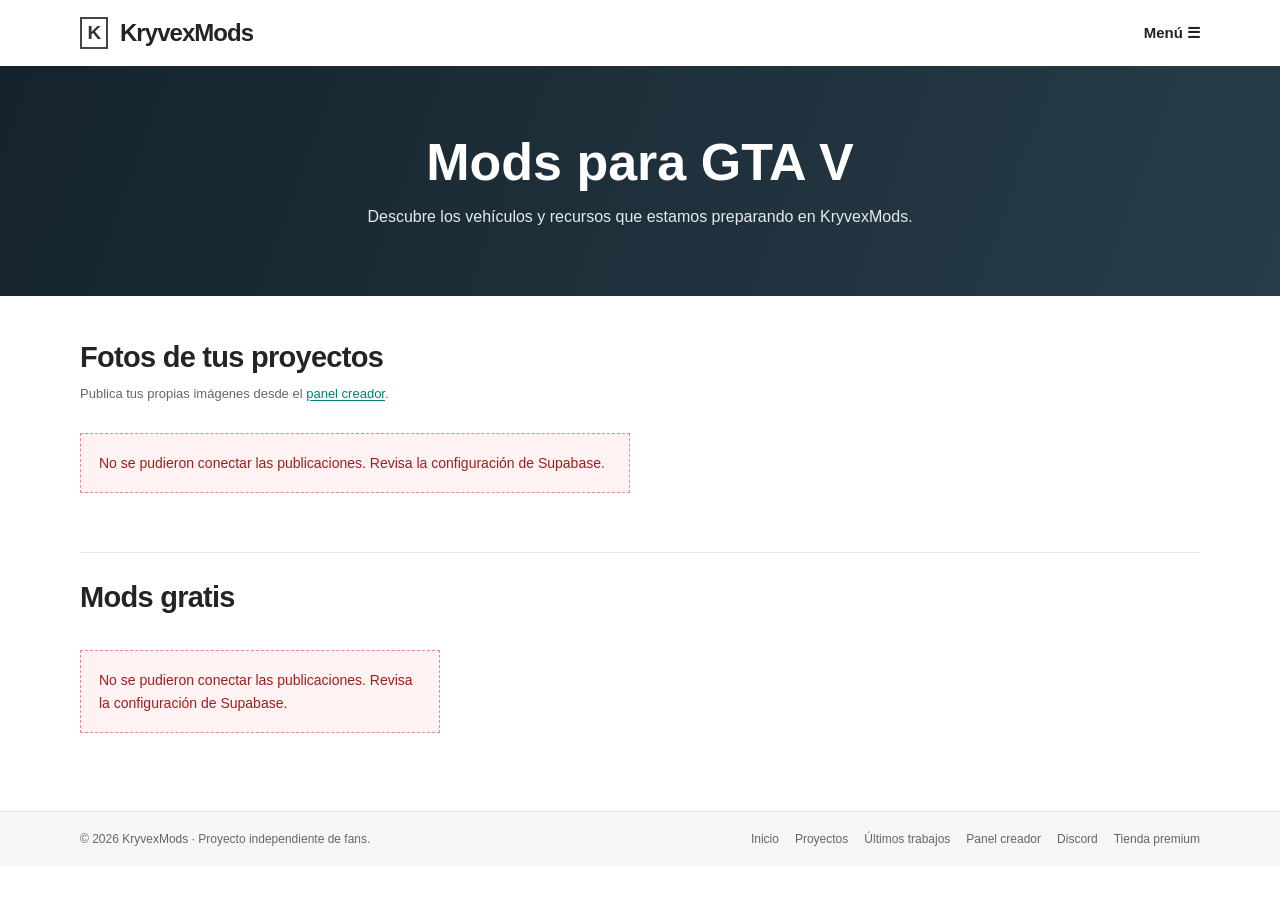
<file: mods.html>
<!doctype html>
<html lang="es">
<head>
  <meta charset="utf-8">
  <meta name="viewport" content="width=device-width, initial-scale=1">
  <meta name="description" content="Explora los mods de vehículos y recursos de KryvexMods para GTA V.">
  <title>Mods — KryvexMods</title>
  <link rel="stylesheet" href="pages.css">
</head>
<body class="mods-page">
  <header class="topbar">
    <nav class="nav wrap" aria-label="Navegación principal">
      <a class="brand" href="index.html"><span class="brand-mark">K</span><span>KryvexMods</span></a>
      <button class="menu-toggle" id="menu-toggle" aria-label="Abrir menú" aria-expanded="false" aria-controls="menu-links">Menú ☰</button>
      <div class="menu-links" id="menu-links">
        <a href="index.html">Inicio</a><a href="mods.html" aria-current="page">Mods</a><a href="proyectos.html">Proyectos</a><a href="ultimos-trabajos.html">Últimos trabajos</a><a href="https://discord.gg/4bb9VqagPY" target="_blank" rel="noopener noreferrer">Discord</a><a href="https://digitalshelf.shop/@kryvexmods" target="_blank" rel="noopener noreferrer">Tienda premium</a>
      </div>
    </nav>
  </header>
  <main>
    <section class="page-banner"><div><h1>Mods para GTA V</h1><p>Descubre los vehículos y recursos que estamos preparando en KryvexMods.</p></div></section>
    <section class="content wrap">
      <h2>Fotos de tus proyectos</h2>
      <p class="gallery-help">Publica tus propias imágenes desde el <a href="admin.html">panel creador</a>.</p>
      <div class="published-photos" data-latest-photos aria-live="polite">
        <p class="content-message">Cargando fotografías…</p>
      </div>
      <section class="free-mods" aria-labelledby="free-mods-title">
        <h2 id="free-mods-title">Mods gratis</h2>
        <div class="published-grid" data-free-mods aria-live="polite">
          <p class="free-mods-empty">Cargando mods gratuitos…</p>
        </div>
      </section>
      <div class="card-grid">
        <article class="item-card"><div class="item-image"><svg viewBox="0 0 400 160" aria-hidden="true"><path d="M43 109 59 66q5-10 20-13l77-10 44-27q6-4 18-4h54q14 0 21 11l29 34 37 10q16 4 18 17l4 25-16 12H39l-2-10q0-9 6-12Z" fill="#d0d5c7"/><path d="m164 44 38-23h51l14 23Zm105-23h7q8 0 13 8l17 15h-37Z" fill="#26353b"/><path d="M45 92h310v17H42Z" fill="#242e29"/><path d="M51 94h130v11H47Z" fill="#c9fb55"/><path d="M192 94h75v11h-75Z" fill="#dd5949"/><circle cx="99" cy="123" r="23" fill="#111"/><circle cx="308" cy="123" r="23" fill="#111"/></svg></div><div class="item-body"><div class="item-meta"><span>Emergencias</span><span>En desarrollo</span></div><h2>Unidad de respuesta SUV</h2><p>Todoterreno de intervención con acabados y detalles de servicio.</p></div></article>
        <article class="item-card"><div class="item-image warm"><svg viewBox="0 0 400 160" aria-hidden="true"><path d="M37 67q0-11 13-11h213q12 0 19 9l42 48h29q11 0 13 10l5 13H35Z" fill="#e9e9df"/><path d="M274 64h-69v43h104Z" fill="#303e43"/><path d="M45 118h315v14H40Z" fill="#d8d8ca"/><path d="M94 79h42v40H94Z" fill="#d64d42"/><path d="M110 85v28m-14-14h28" stroke="#f8f6ec" stroke-width="7"/><circle cx="99" cy="132" r="20" fill="#111"/><circle cx="317" cy="132" r="20" fill="#111"/></svg></div><div class="item-body"><div class="item-meta"><span>Emergencias</span><span>Concepto</span></div><h2>Ambulancia urbana</h2><p>Diseño de asistencia médica para completar una flota de emergencias.</p></div></article>
        <article class="item-card"><div class="item-image cool"><svg viewBox="0 0 400 160" aria-hidden="true"><path d="m34 108 31-10 43-42q10-10 27-12l98-7q21-1 35 13l38 39 48 10q12 3 14 13l3 15H31l-4-10q-2-7 7-9Z" fill="#4a80a8"/><path d="m121 58 26-9 78-6q15-1 25 9l31 33H91Z" fill="#1b2b35"/><path d="M44 106h325l4 16H35Z" fill="#273842"/><circle cx="99" cy="129" r="22" fill="#101315"/><circle cx="315" cy="129" r="22" fill="#101315"/></svg></div><div class="item-body"><div class="item-meta"><span>Vehículos</span><span>Próximamente</span></div><h2>Deportivo nocturno</h2><p>Una silueta deportiva y limpia para recorrer la ciudad a tu estilo.</p></div></article>
        <article class="item-card"><div class="item-image warm"><svg viewBox="0 0 400 160" aria-hidden="true"><path d="M42 59q0-11 13-11h207q11 0 19 10l39 42h35q9 0 12 11l4 23H37Z" fill="#d56d4a"/><path d="M275 62h-63v39h98Z" fill="#28383c"/><path d="M43 117h321v16H38Z" fill="#9e4936"/><path d="M55 108h307v8H55Z" fill="#f1ca6f"/><circle cx="99" cy="133" r="20" fill="#111"/><circle cx="319" cy="133" r="20" fill="#111"/></svg></div><div class="item-body"><div class="item-meta"><span>Emergencias</span><span>En desarrollo</span></div><h2>Unidad forestal de rescate</h2><p>Vehículo de apoyo pensado para operaciones fuera del asfalto.</p></div></article>
        <article class="item-card"><div class="item-image purple"><svg viewBox="0 0 400 160" aria-hidden="true"><path d="m39 106 21-9 38-38q12-12 30-13l105-4q21-1 34 12l41 40 44 8q14 3 17 13l2 15H32l-2-12q0-8 9-12Z" fill="#9b78c7"/><path d="m111 60 24-9 93-4q15-1 25 9l34 34H78Z" fill="#262b37"/><path d="M42 106h321l3 17H34Z" fill="#4f4264"/><circle cx="98" cy="130" r="22" fill="#111"/><circle cx="317" cy="130" r="22" fill="#111"/></svg></div><div class="item-body"><div class="item-meta"><span>Vehículos</span><span>Concepto</span></div><h2>Sedán clásico de ciudad</h2><p>Una propuesta elegante para dar variedad al tráfico urbano.</p></div></article>
        <article class="item-card"><div class="item-image cool"><svg viewBox="0 0 400 160" aria-hidden="true"><path d="M119 39q0-9 10-9h140q10 0 10 9v99H119Z" fill="#353c43"/><path d="M133 47h132v80H133Z" fill="#1b2027"/><path d="m199 59 33 13v24q0 23-33 38-33-15-33-38V72Z" fill="#087f75"/><path d="m184 94 10 10 21-23" fill="none" stroke="#fff" stroke-width="7" stroke-linecap="round" stroke-linejoin="round"/></svg></div><div class="item-body"><div class="item-meta"><span>Recursos</span><span>En preparación</span></div><h2>Pack de identidad visual</h2><p>Recursos gráficos para personalizar proyectos y sesiones de juego.</p></div></article>
      </div>
    </section>
  </main>
  <footer class="footer"><div class="wrap footer-row"><span>© 2026 KryvexMods · Proyecto independiente de fans.</span><div class="footer-links"><a href="index.html">Inicio</a><a href="proyectos.html">Proyectos</a><a href="ultimos-trabajos.html">Últimos trabajos</a><a href="admin.html">Panel creador</a><a href="https://discord.gg/4bb9VqagPY" target="_blank" rel="noopener noreferrer">Discord</a><a href="https://digitalshelf.shop/@kryvexmods" target="_blank" rel="noopener noreferrer">Tienda premium</a></div></div></footer>
  <script>
    const menuButton = document.querySelector("#menu-toggle");
    const menu = document.querySelector("#menu-links");
    menuButton.addEventListener("click", () => {
      const open = menuButton.getAttribute("aria-expanded") !== "true";
      menuButton.setAttribute("aria-expanded", String(open));
      menuButton.setAttribute("aria-label", open ? "Cerrar menú" : "Abrir menú");
      menu.classList.toggle("open", open);
    });
  </script>
  <script type="module" src="public-content.js"></script>
</body>
</html>
</file>
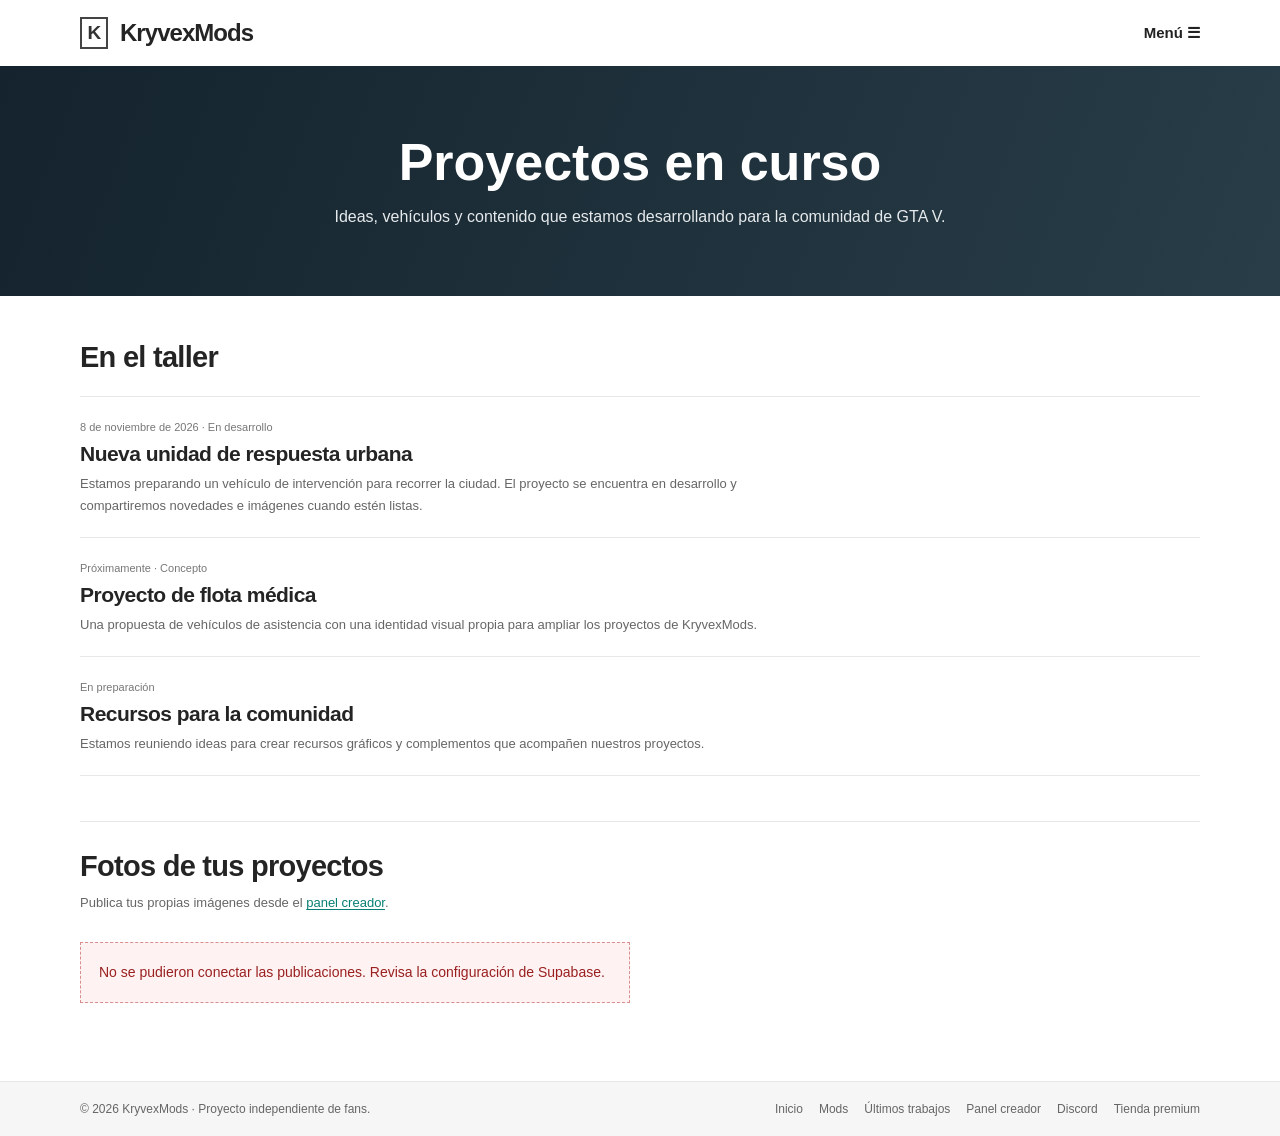
<file: proyectos.html>
<!doctype html>
<html lang="es">
<head>
  <meta charset="utf-8">
  <meta name="viewport" content="width=device-width, initial-scale=1">
  <meta name="description" content="Sigue los proyectos en curso de KryvexMods para GTA V.">
  <title>Proyectos — KryvexMods</title>
  <link rel="stylesheet" href="pages.css">
</head>
<body>
  <header class="topbar">
    <nav class="nav wrap" aria-label="Navegación principal">
      <a class="brand" href="index.html"><span class="brand-mark">K</span><span>KryvexMods</span></a>
      <button class="menu-toggle" id="menu-toggle" aria-label="Abrir menú" aria-expanded="false" aria-controls="menu-links">Menú ☰</button>
      <div class="menu-links" id="menu-links">
        <a href="index.html">Inicio</a><a href="mods.html">Mods</a><a href="proyectos.html" aria-current="page">Proyectos</a><a href="ultimos-trabajos.html">Últimos trabajos</a><a href="https://discord.gg/4bb9VqagPY" target="_blank" rel="noopener noreferrer">Discord</a><a href="https://digitalshelf.shop/@kryvexmods" target="_blank" rel="noopener noreferrer">Tienda premium</a>
      </div>
    </nav>
  </header>
  <main>
    <section class="page-banner"><div><h1>Proyectos en curso</h1><p>Ideas, vehículos y contenido que estamos desarrollando para la comunidad de GTA V.</p></div></section>
    <section class="content wrap">
      <h2>En el taller</h2>
      <div class="project-list">
        <article class="project-entry text-only"><div><time datetime="2026-11-08">8 de noviembre de 2026 · En desarrollo</time><h2>Nueva unidad de respuesta urbana</h2><p>Estamos preparando un vehículo de intervención para recorrer la ciudad. El proyecto se encuentra en desarrollo y compartiremos novedades e imágenes cuando estén listas.</p></div></article>
        <article class="project-entry text-only"><div><time>Próximamente · Concepto</time><h2>Proyecto de flota médica</h2><p>Una propuesta de vehículos de asistencia con una identidad visual propia para ampliar los proyectos de KryvexMods.</p></div></article>
        <article class="project-entry text-only"><div><time>En preparación</time><h2>Recursos para la comunidad</h2><p>Estamos reuniendo ideas para crear recursos gráficos y complementos que acompañen nuestros proyectos.</p></div></article>
      </div>
      <section class="free-mods">
        <h2>Fotos de tus proyectos</h2>
        <p class="gallery-help">Publica tus propias imágenes desde el <a href="admin.html">panel creador</a>.</p>
        <div class="published-photos" data-latest-photos aria-live="polite"><p class="content-message">Cargando fotografías…</p></div>
      </section>
    </section>
  </main>
  <footer class="footer"><div class="wrap footer-row"><span>© 2026 KryvexMods · Proyecto independiente de fans.</span><div class="footer-links"><a href="index.html">Inicio</a><a href="mods.html">Mods</a><a href="ultimos-trabajos.html">Últimos trabajos</a><a href="admin.html">Panel creador</a><a href="https://discord.gg/4bb9VqagPY" target="_blank" rel="noopener noreferrer">Discord</a><a href="https://digitalshelf.shop/@kryvexmods" target="_blank" rel="noopener noreferrer">Tienda premium</a></div></div></footer>
  <script>
    const menuButton = document.querySelector("#menu-toggle");
    const menu = document.querySelector("#menu-links");
    menuButton.addEventListener("click", () => {
      const open = menuButton.getAttribute("aria-expanded") !== "true";
      menuButton.setAttribute("aria-expanded", String(open));
      menuButton.setAttribute("aria-label", open ? "Cerrar menú" : "Abrir menú");
      menu.classList.toggle("open", open);
    });
  </script>
  <script type="module" src="public-content.js"></script>
</body>
</html>
</file>
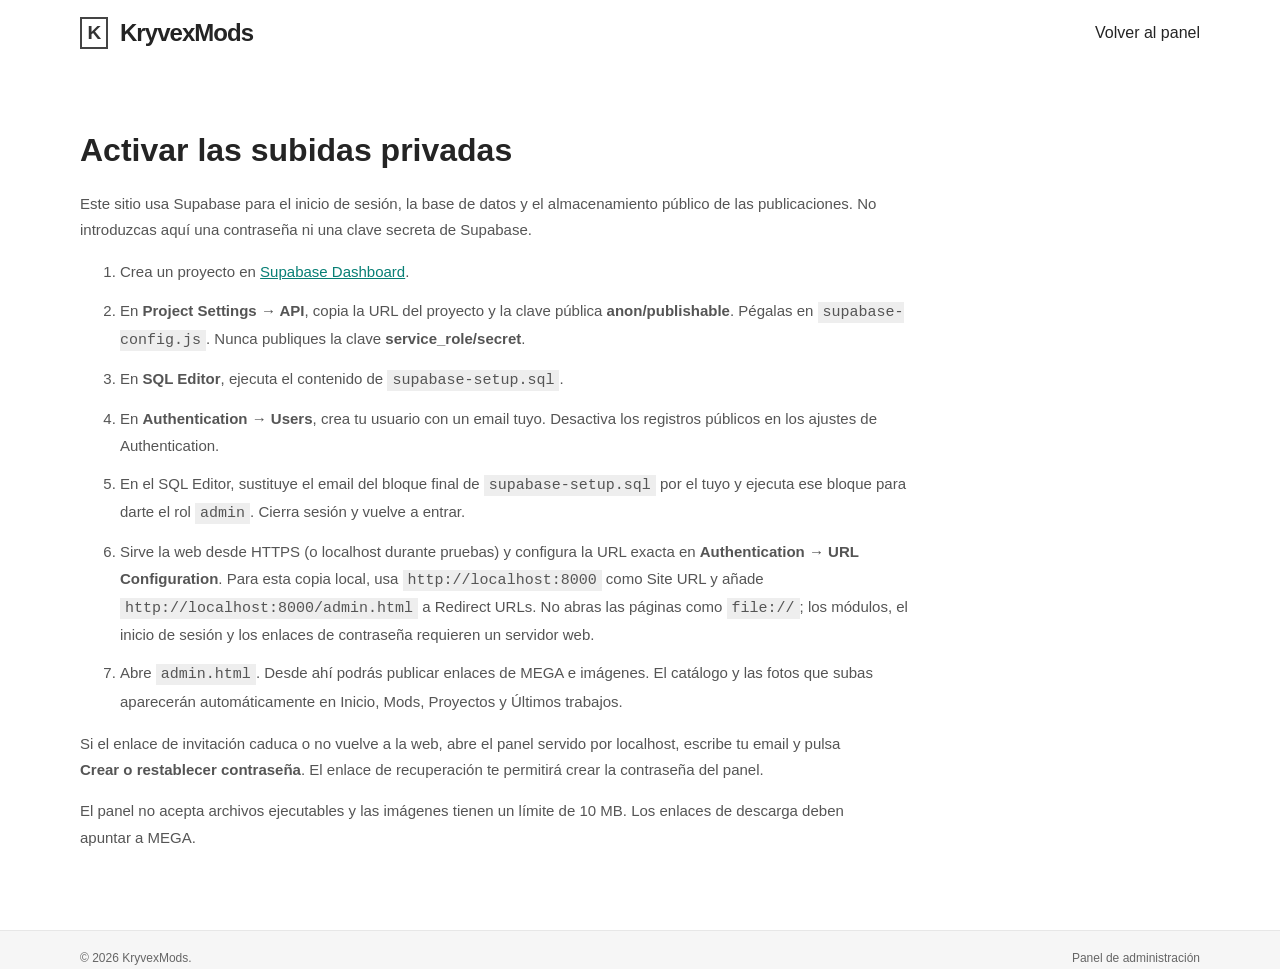
<file: supabase-configuracion.html>
<!doctype html>
<html lang="es">
<head>
  <meta charset="utf-8">
  <meta name="viewport" content="width=device-width, initial-scale=1">
  <title>Configurar el panel privado — KryvexMods</title>
  <link rel="stylesheet" href="pages.css">
</head>
<body>
  <header class="topbar"><nav class="nav wrap" aria-label="Navegación principal"><a class="brand" href="index.html"><span class="brand-mark">K</span><span>KryvexMods</span></a><a href="admin.html">Volver al panel</a></nav></header>
  <main class="content wrap setup-guide">
    <h1>Activar las subidas privadas</h1>
    <p>Este sitio usa Supabase para el inicio de sesión, la base de datos y el almacenamiento público de las publicaciones. No introduzcas aquí una contraseña ni una clave secreta de Supabase.</p>
    <ol>
      <li>Crea un proyecto en <a href="https://supabase.com/dashboard" target="_blank" rel="noopener noreferrer">Supabase Dashboard</a>.</li>
      <li>En <strong>Project Settings → API</strong>, copia la URL del proyecto y la clave pública <strong>anon/publishable</strong>. Pégalas en <code>supabase-config.js</code>. Nunca publiques la clave <strong>service_role/secret</strong>.</li>
      <li>En <strong>SQL Editor</strong>, ejecuta el contenido de <code>supabase-setup.sql</code>.</li>
      <li>En <strong>Authentication → Users</strong>, crea tu usuario con un email tuyo. Desactiva los registros públicos en los ajustes de Authentication.</li>
      <li>En el SQL Editor, sustituye el email del bloque final de <code>supabase-setup.sql</code> por el tuyo y ejecuta ese bloque para darte el rol <code>admin</code>. Cierra sesión y vuelve a entrar.</li>
      <li>Sirve la web desde HTTPS (o localhost durante pruebas) y configura la URL exacta en <strong>Authentication → URL Configuration</strong>. Para esta copia local, usa <code>http://localhost:8000</code> como Site URL y añade <code>http://localhost:8000/admin.html</code> a Redirect URLs. No abras las páginas como <code>file://</code>; los módulos, el inicio de sesión y los enlaces de contraseña requieren un servidor web.</li>
      <li>Abre <code>admin.html</code>. Desde ahí podrás publicar enlaces de MEGA e imágenes. El catálogo y las fotos que subas aparecerán automáticamente en Inicio, Mods, Proyectos y Últimos trabajos.</li>
    </ol>
    <p>Si el enlace de invitación caduca o no vuelve a la web, abre el panel servido por localhost, escribe tu email y pulsa <strong>Crear o restablecer contraseña</strong>. El enlace de recuperación te permitirá crear la contraseña del panel.</p>
    <p>El panel no acepta archivos ejecutables y las imágenes tienen un límite de 10 MB. Los enlaces de descarga deben apuntar a MEGA.</p>
  </main>
  <footer class="footer"><div class="wrap footer-row"><span>© 2026 KryvexMods.</span><a href="admin.html">Panel de administración</a></div></footer>
</body>
</html>
</file>
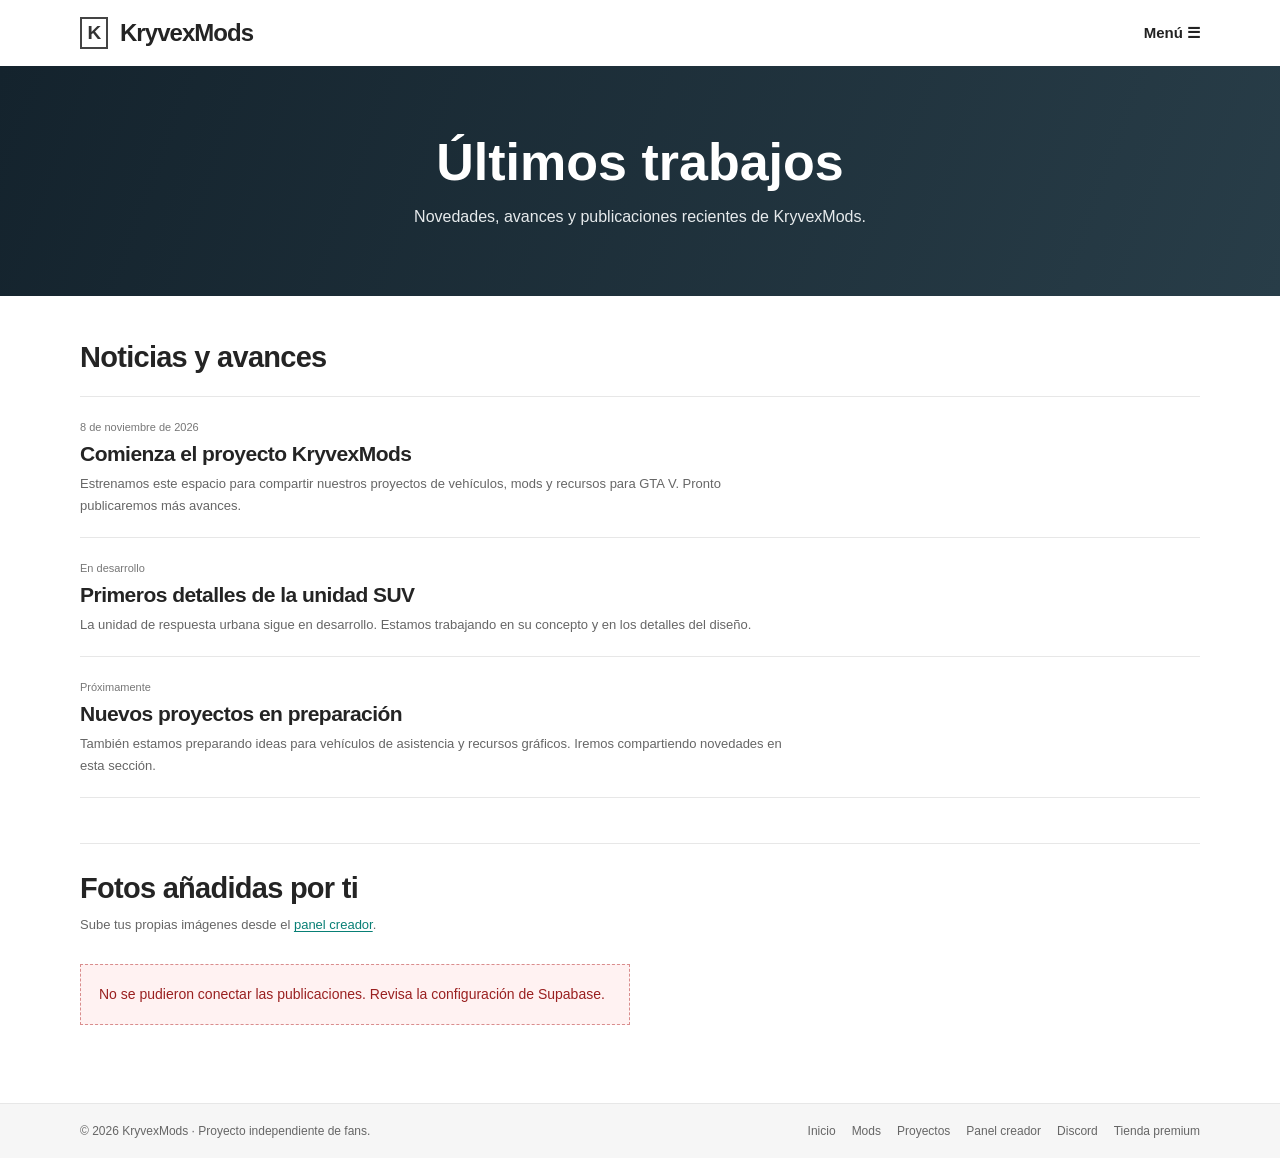
<file: ultimos-trabajos.html>
<!doctype html>
<html lang="es">
<head>
  <meta charset="utf-8">
  <meta name="viewport" content="width=device-width, initial-scale=1">
  <meta name="description" content="Consulta los últimos trabajos y novedades de KryvexMods.">
  <title>Últimos trabajos — KryvexMods</title>
  <link rel="stylesheet" href="pages.css">
</head>
<body>
  <header class="topbar">
    <nav class="nav wrap" aria-label="Navegación principal">
      <a class="brand" href="index.html"><span class="brand-mark">K</span><span>KryvexMods</span></a>
      <button class="menu-toggle" id="menu-toggle" aria-label="Abrir menú" aria-expanded="false" aria-controls="menu-links">Menú ☰</button>
      <div class="menu-links" id="menu-links">
        <a href="index.html">Inicio</a><a href="mods.html">Mods</a><a href="proyectos.html">Proyectos</a><a href="ultimos-trabajos.html" aria-current="page">Últimos trabajos</a><a href="https://discord.gg/4bb9VqagPY" target="_blank" rel="noopener noreferrer">Discord</a><a href="https://digitalshelf.shop/@kryvexmods" target="_blank" rel="noopener noreferrer">Tienda premium</a>
      </div>
    </nav>
  </header>
  <main>
    <section class="page-banner"><div><h1>Últimos trabajos</h1><p>Novedades, avances y publicaciones recientes de KryvexMods.</p></div></section>
    <section class="content wrap">
      <h2>Noticias y avances</h2>
      <div class="project-list">
        <article class="project-entry text-only"><div><time datetime="2026-11-08">8 de noviembre de 2026</time><h2>Comienza el proyecto KryvexMods</h2><p>Estrenamos este espacio para compartir nuestros proyectos de vehículos, mods y recursos para GTA V. Pronto publicaremos más avances.</p></div></article>
        <article class="project-entry text-only"><div><time>En desarrollo</time><h2>Primeros detalles de la unidad SUV</h2><p>La unidad de respuesta urbana sigue en desarrollo. Estamos trabajando en su concepto y en los detalles del diseño.</p></div></article>
        <article class="project-entry text-only"><div><time>Próximamente</time><h2>Nuevos proyectos en preparación</h2><p>También estamos preparando ideas para vehículos de asistencia y recursos gráficos. Iremos compartiendo novedades en esta sección.</p></div></article>
      </div>
      <section class="free-mods">
        <h2>Fotos añadidas por ti</h2>
        <p class="gallery-help">Sube tus propias imágenes desde el <a href="admin.html">panel creador</a>.</p>
        <div class="published-photos" data-latest-photos aria-live="polite"><p class="content-message">Cargando fotografías…</p></div>
      </section>
    </section>
  </main>
  <footer class="footer"><div class="wrap footer-row"><span>© 2026 KryvexMods · Proyecto independiente de fans.</span><div class="footer-links"><a href="index.html">Inicio</a><a href="mods.html">Mods</a><a href="proyectos.html">Proyectos</a><a href="admin.html">Panel creador</a><a href="https://discord.gg/4bb9VqagPY" target="_blank" rel="noopener noreferrer">Discord</a><a href="https://digitalshelf.shop/@kryvexmods" target="_blank" rel="noopener noreferrer">Tienda premium</a></div></div></footer>
  <script>
    const menuButton = document.querySelector("#menu-toggle");
    const menu = document.querySelector("#menu-links");
    menuButton.addEventListener("click", () => {
      const open = menuButton.getAttribute("aria-expanded") !== "true";
      menuButton.setAttribute("aria-expanded", String(open));
      menuButton.setAttribute("aria-label", open ? "Cerrar menú" : "Abrir menú");
      menu.classList.toggle("open", open);
    });
  </script>
  <script type="module" src="public-content.js"></script>
</body>
</html>
</file>
<file: pages.css>
:root {
  color-scheme: light;
  font-family: Arial, Helvetica, sans-serif;
  color: #242424;
  background: #fff;
  --teal: #087f75;
  --muted: #666;
  --line: #e7e7e7;
}

* { box-sizing: border-box; }
[hidden] { display: none !important; }
body { margin: 0; }
a { color: inherit; text-decoration: none; }
.wrap { width: min(1120px, calc(100% - 40px)); margin-inline: auto; }
.topbar { position: relative; z-index: 5; background: #fff; }
.nav { min-height: 66px; display: flex; justify-content: space-between; align-items: center; }
.brand { display: inline-flex; align-items: center; gap: 12px; font-size: 24px; font-weight: 700; letter-spacing: -.04em; }
.brand-mark { width: 28px; height: 32px; display: grid; place-items: center; border: 2px solid #444; color: #333; font-size: 19px; }
.menu-toggle { padding: 8px 0 8px 12px; border: 0; background: transparent; color: #222; font-size: 15px; font-weight: 700; cursor: pointer; }
.menu-links { position: absolute; top: 58px; right: max(20px,calc((100% - 1120px)/2)); display: none; min-width: 205px; padding: 8px 18px; border: 1px solid #ddd; background: #fff; box-shadow: 0 8px 20px #0002; }
.menu-links.open { display: flex; flex-direction: column; }
.menu-links a { padding: 11px 0; border-bottom: 1px solid #eee; font-size: 14px; }
.menu-links a:last-child { border-bottom: 0; }
.menu-links a:hover, .footer a:hover { color: var(--teal); }
.page-banner { min-height: 230px; display: grid; place-items: center; padding: 42px 20px; background: linear-gradient(110deg,#14232d,#283d48); color: #fff; text-align: center; }
.page-banner h1 { margin: 0 0 12px; font-size: clamp(34px,6vw,52px); }
.page-banner p { max-width: 680px; margin: 0 auto; color: #e6eaec; font-size: 16px; line-height: 1.65; }
.content { padding: 45px 0 64px; }
.content h2 { margin: 0 0 22px; font-size: 29px; font-weight: 600; letter-spacing: -.025em; }
.card-grid { display: grid; grid-template-columns: repeat(3,minmax(0,1fr)); gap: 25px 20px; }
.item-card { min-width: 0; }
.item-image { height: 175px; display: grid; place-items: center; overflow: hidden; border: 1px solid #eee; background: radial-gradient(ellipse at 50% 80%,#c2d0ce,transparent 58%),linear-gradient(145deg,#e7e9e7,#d1d6d5); }
.item-image.warm { background: radial-gradient(ellipse at 50% 80%,#d1b3a5,transparent 58%),linear-gradient(145deg,#eee8e4,#d8d0cc); }
.item-image.cool { background: radial-gradient(ellipse at 50% 80%,#aebfca,transparent 58%),linear-gradient(145deg,#e4e9ec,#ced7dc); }
.item-image.purple { background: radial-gradient(ellipse at 50% 80%,#c4b8cb,transparent 58%),linear-gradient(145deg,#ebe6ed,#d9d2dd); }
.item-image svg { width: 92%; max-height: 145px; filter: drop-shadow(0 11px 7px #0003); }
.item-body { padding: 11px 0 17px; }
.item-meta { display: flex; justify-content: space-between; gap: 10px; color: #777; font-size: 10px; text-transform: uppercase; }
.item-meta span:first-child { color: var(--teal); font-weight: 700; letter-spacing: .06em; }
.item-body h2 { margin: 8px 0 7px; font-size: 18px; }
.item-body p { margin: 0; color: var(--muted); font-size: 13px; line-height: 1.65; }
.project-list { border-top: 1px solid var(--line); }
.project-entry { display: grid; grid-template-columns: 175px 1fr; gap: 20px; padding: 20px 0; border-bottom: 1px solid var(--line); }
.project-entry.text-only { grid-template-columns: 1fr; }
.project-thumb { min-height: 115px; display: grid; place-items: center; background: linear-gradient(145deg,#344955,#18242b); color: #fff; font-size: 46px; font-weight: 700; }
.project-thumb.warm { background: linear-gradient(145deg,#6e7777,#303a3b); }
.project-thumb.cool { background: linear-gradient(145deg,#526b7a,#283b48); }
.project-entry time { color: #777; font-size: 11px; }
.project-entry h2 { margin: 7px 0; font-size: 21px; }
.project-entry p { max-width: 720px; margin: 0; color: var(--muted); font-size: 13px; line-height: 1.7; }
.photo-gallery { display: grid; grid-template-columns: repeat(3,minmax(0,1fr)); gap: 25px 20px; }
.photo-card { min-width: 0; margin: 0; }
.photo-card img { width: 100%; aspect-ratio: 16/10; display: block; object-fit: cover; background: #e7e7e7; }
.photo-card figcaption { padding: 10px 0 15px; }
.photo-card figcaption strong { display: block; margin-bottom: 5px; font-size: 16px; }
.photo-card figcaption span { color: var(--muted); font-size: 12px; line-height: 1.6; }
.photo-credits { padding-top: 12px; border-top: 1px solid var(--line); color: #777; font-size: 10px; line-height: 1.8; }
.photo-credits strong { color: #555; }
.photo-credits a { text-decoration: underline; text-underline-offset: 2px; }
.mods-page .card-grid { display: none; }
.free-mods { margin-top: 45px; padding-top: 28px; border-top: 1px solid var(--line); }
.free-mods-empty { margin: 0; padding: 22px; border: 1px dashed #c9c9c9; color: var(--muted); font-size: 14px; line-height: 1.7; text-align: center; }
.project-thumb { width: 100%; object-fit: cover; }
.footer { padding: 20px 0; border-top: 1px solid var(--line); background: #f6f6f6; color: #666; font-size: 12px; }
.footer-row { display: flex; justify-content: space-between; align-items: center; gap: 18px; }
.footer-links { display: flex; flex-wrap: wrap; gap: 16px; }
@media (max-width: 700px) {
  .card-grid, .photo-gallery { grid-template-columns: repeat(2,minmax(0,1fr)); gap: 15px; }
  .item-image { height: 135px; }
  .project-entry { grid-template-columns: 1fr; gap: 12px; }
  .project-thumb { min-height: 145px; }
  .footer-row { align-items: flex-start; flex-direction: column; }
}
@media (max-width: 390px) {
  .wrap { width: calc(100% - 30px); }
  .card-grid, .photo-gallery { grid-template-columns: 1fr; }
  .item-image { height: 175px; }
}
.published-grid { display: grid; grid-template-columns: repeat(3,minmax(0,1fr)); gap: 20px; }
.published-card { overflow: hidden; border: 1px solid var(--line); background: #fff; }
.published-card > img { width: 100%; aspect-ratio: 16/10; display: block; object-fit: cover; background: #eee; }
.published-card-body { padding: 16px; }
.published-card h3 { margin: 0 0 8px; font-size: 18px; }
.published-card p, .published-photo p { color: var(--muted); font-size: 13px; line-height: 1.65; }
.download-link, .admin-button { display: inline-flex; min-height: 40px; align-items: center; justify-content: center; padding: 0 15px; border: 0; background: var(--teal); color: #fff; font-size: 12px; font-weight: 700; cursor: pointer; }
.download-link:hover, .admin-button:hover { background: #06665f; color: #fff; }
.content-message { padding: 18px; border: 1px dashed #c9c9c9; color: var(--muted); font-size: 14px; line-height: 1.6; }
.content-message.error, .admin-message.error { border-color: #d98d8d; background: #fff2f2; color: #9a2020; }
.published-photos { display: grid; grid-template-columns: repeat(2,minmax(0,1fr)); gap: 20px; }
.published-photo { overflow: hidden; border: 1px solid var(--line); }
.published-photo img { width: 100%; aspect-ratio: 16/10; display: block; object-fit: cover; background: #eee; }
.published-photo-caption { padding: 14px; }
.published-photo h2 { margin: 0 0 6px; font-size: 18px; }
.published-photo p { margin: 0 0 8px; }
.published-photo time { color: #777; font-size: 11px; }
.gallery-help { margin: -10px 0 18px; color: var(--muted); font-size: 13px; }
.gallery-help a { color: var(--teal); text-decoration: underline; text-underline-offset: 2px; }
.admin-main { min-height: calc(100vh - 130px); padding-bottom: 50px; }
.admin-main > .page-banner { margin: 24px 0; }
.admin-message { margin: 18px 0; padding: 15px; border: 1px solid #d6d6d6; background: #f7f7f7; color: #444; font-size: 13px; line-height: 1.6; }
.admin-message code { padding: 2px 4px; background: #e9e9e9; }
.admin-panel { display: grid; gap: 14px; padding: 22px; border: 1px solid var(--line); background: #fff; }
.admin-panel h2, .admin-dashboard-heading h2, .admin-list h2 { margin: 0; font-size: 21px; }
.admin-panel > p, .admin-dashboard-heading p { margin: -5px 0 2px; color: var(--muted); font-size: 13px; }
.admin-panel label { display: grid; gap: 6px; color: #444; font-size: 12px; font-weight: 700; }
.admin-panel input, .admin-panel textarea { width: 100%; min-height: 40px; padding: 9px 10px; border: 1px solid #ccc; border-radius: 0; background: #fff; color: #222; font: inherit; font-size: 13px; }
.admin-panel input[type="file"] { padding: 8px; }
.admin-panel label.admin-consent { display: flex; grid-template-columns: auto 1fr; align-items: flex-start; font-weight: 400; line-height: 1.5; }
.admin-panel label.admin-consent input { width: auto; min-height: 0; margin: 2px 6px 0 0; }
.admin-panel textarea { resize: vertical; }
.admin-button.secondary { border: 1px solid #bbb; background: #fff; color: #333; }
.admin-button.secondary:hover { background: #eee; }
.admin-button.danger { background: #a32d2d; }
.admin-dashboard-heading { display: flex; justify-content: space-between; align-items: center; gap: 16px; margin: 26px 0 18px; }
.admin-dashboard-heading p { margin: 6px 0 0; }
.admin-forms { display: grid; grid-template-columns: repeat(2,minmax(0,1fr)); gap: 18px; }
.admin-list { margin-top: 30px; }
.admin-list > h2 { margin-bottom: 12px; }
.admin-row { display: flex; justify-content: space-between; align-items: center; gap: 15px; padding: 13px 0; border-top: 1px solid var(--line); }
.admin-row > div { display: grid; gap: 4px; min-width: 0; }
.admin-row strong { font-size: 13px; }
.admin-row span { overflow-wrap: anywhere; color: var(--muted); font-size: 11px; }
.setup-guide h1 { font-size: 32px; }
.setup-guide p, .setup-guide li { max-width: 800px; color: #555; font-size: 15px; line-height: 1.75; }
.setup-guide li { margin: 12px 0; }
.setup-guide a { color: var(--teal); text-decoration: underline; }
.setup-guide code { padding: 2px 5px; background: #eee; }
@media (max-width: 700px) {
  .published-grid, .published-photos, .admin-forms { grid-template-columns: 1fr; }
  .admin-dashboard-heading { align-items: flex-start; }
}
</file>
